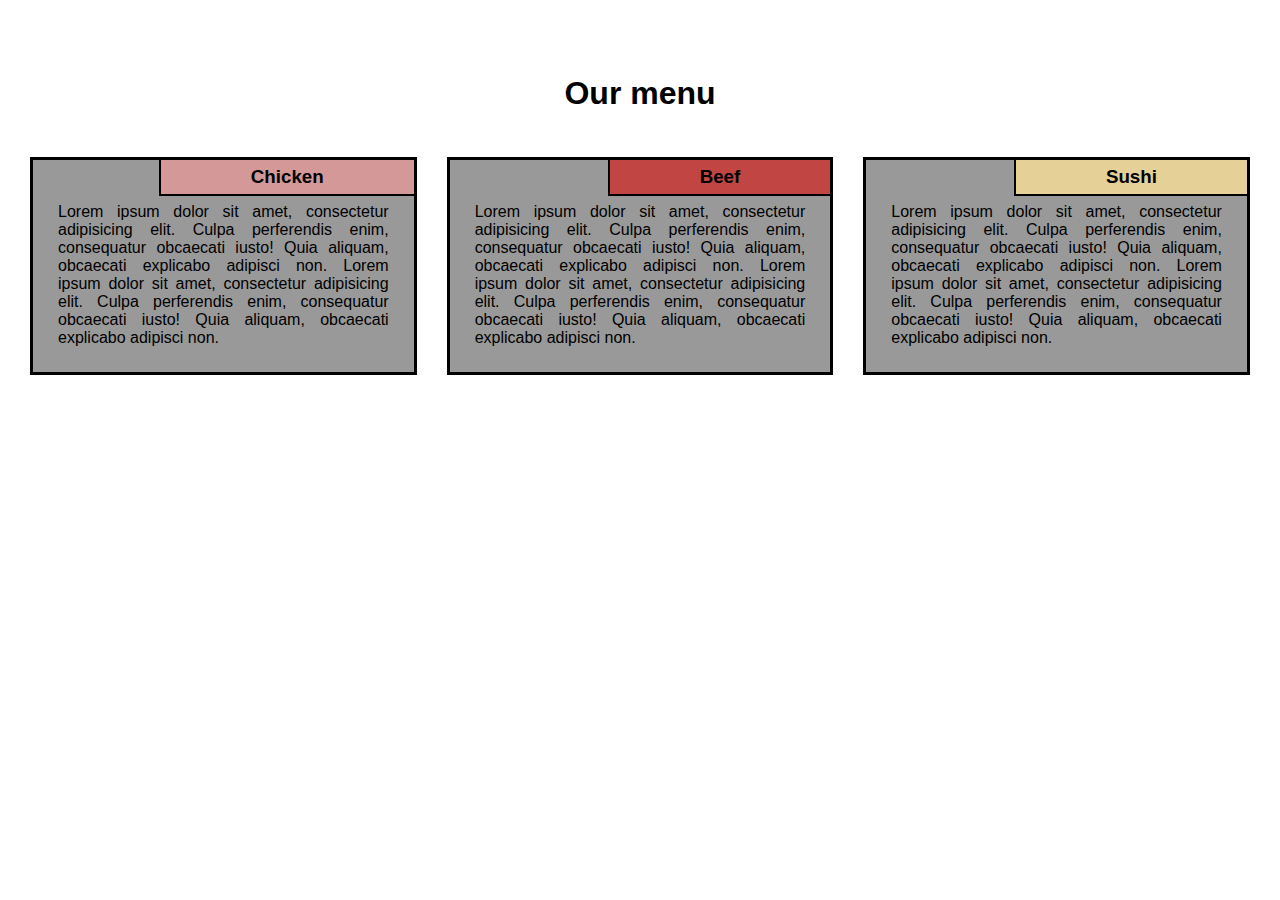
<file: mod2_solution/index.html>
<!DOCTYPE html>
<html lang="en">
<head>
    <meta charset="UTF-8">
    <meta http-equiv="X-UA-Compatible" content="IE=edge">
    <meta name="viewport" content="width=device-width, initial-scale=1.0">
    <link rel="stylesheet" href="css/style.css">
    <title>Document</title>
</head>
<body>
    <div class="container">
        <div class="row">
    
        <h1 class="menu-title">Our menu</h1>
          <div class="col-lg-4">
            <div class="item">
              <div class="item-title" id="title-one">
                <h3>Chicken</h3>
              </div>
              <p>
                Lorem ipsum dolor sit amet, consectetur adipisicing elit. Culpa perferendis enim, consequatur obcaecati iusto! Quia aliquam, obcaecati explicabo adipisci non. Lorem ipsum dolor sit amet, consectetur adipisicing elit. Culpa perferendis enim, consequatur obcaecati iusto! Quia aliquam, obcaecati explicabo adipisci non.
              </p>
            </div>
          </div>
          <div class="col-lg-4">
            <div class="item">
             <div class="item-title" id="title-two">
              <h3>Beef</h3>
            </div>
            <p>
              Lorem ipsum dolor sit amet, consectetur adipisicing elit. Culpa perferendis enim, consequatur obcaecati iusto! Quia aliquam, obcaecati explicabo adipisci non. Lorem ipsum dolor sit amet, consectetur adipisicing elit. Culpa perferendis enim, consequatur obcaecati iusto! Quia aliquam, obcaecati explicabo adipisci non.
            </p>
          </div>
        </div>
        <div class="col-lg-4 col-lg-tablet">
          <div class="item">
           <div class="item-title" id="title-three">
            <h3>Sushi</h3>
          </div>
          <p>
            Lorem ipsum dolor sit amet, consectetur adipisicing elit. Culpa perferendis enim, consequatur obcaecati iusto! Quia aliquam, obcaecati explicabo adipisci non. Lorem ipsum dolor sit amet, consectetur adipisicing elit. Culpa perferendis enim, consequatur obcaecati iusto! Quia aliquam, obcaecati explicabo adipisci non.
          </p>
        </div>
      </div>
    
    </div>
    </div>
</body>
</html>
</file>
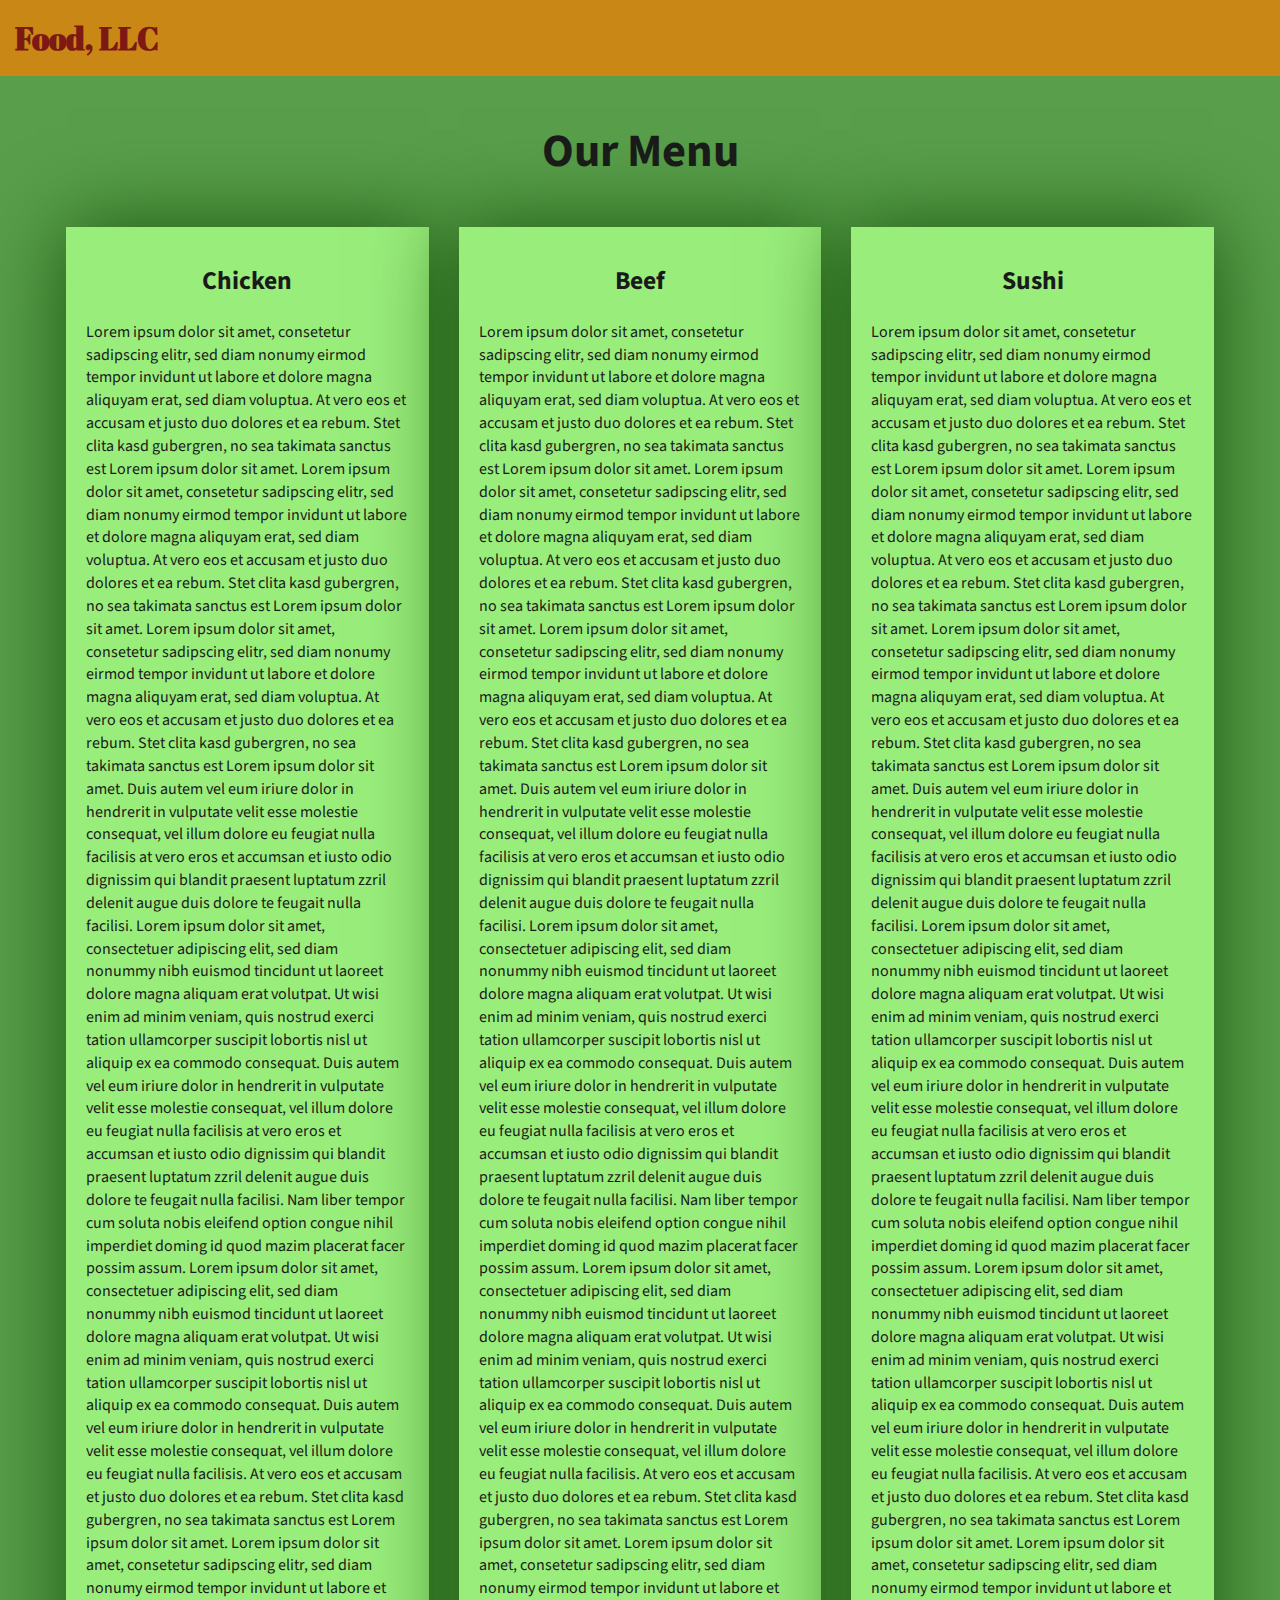
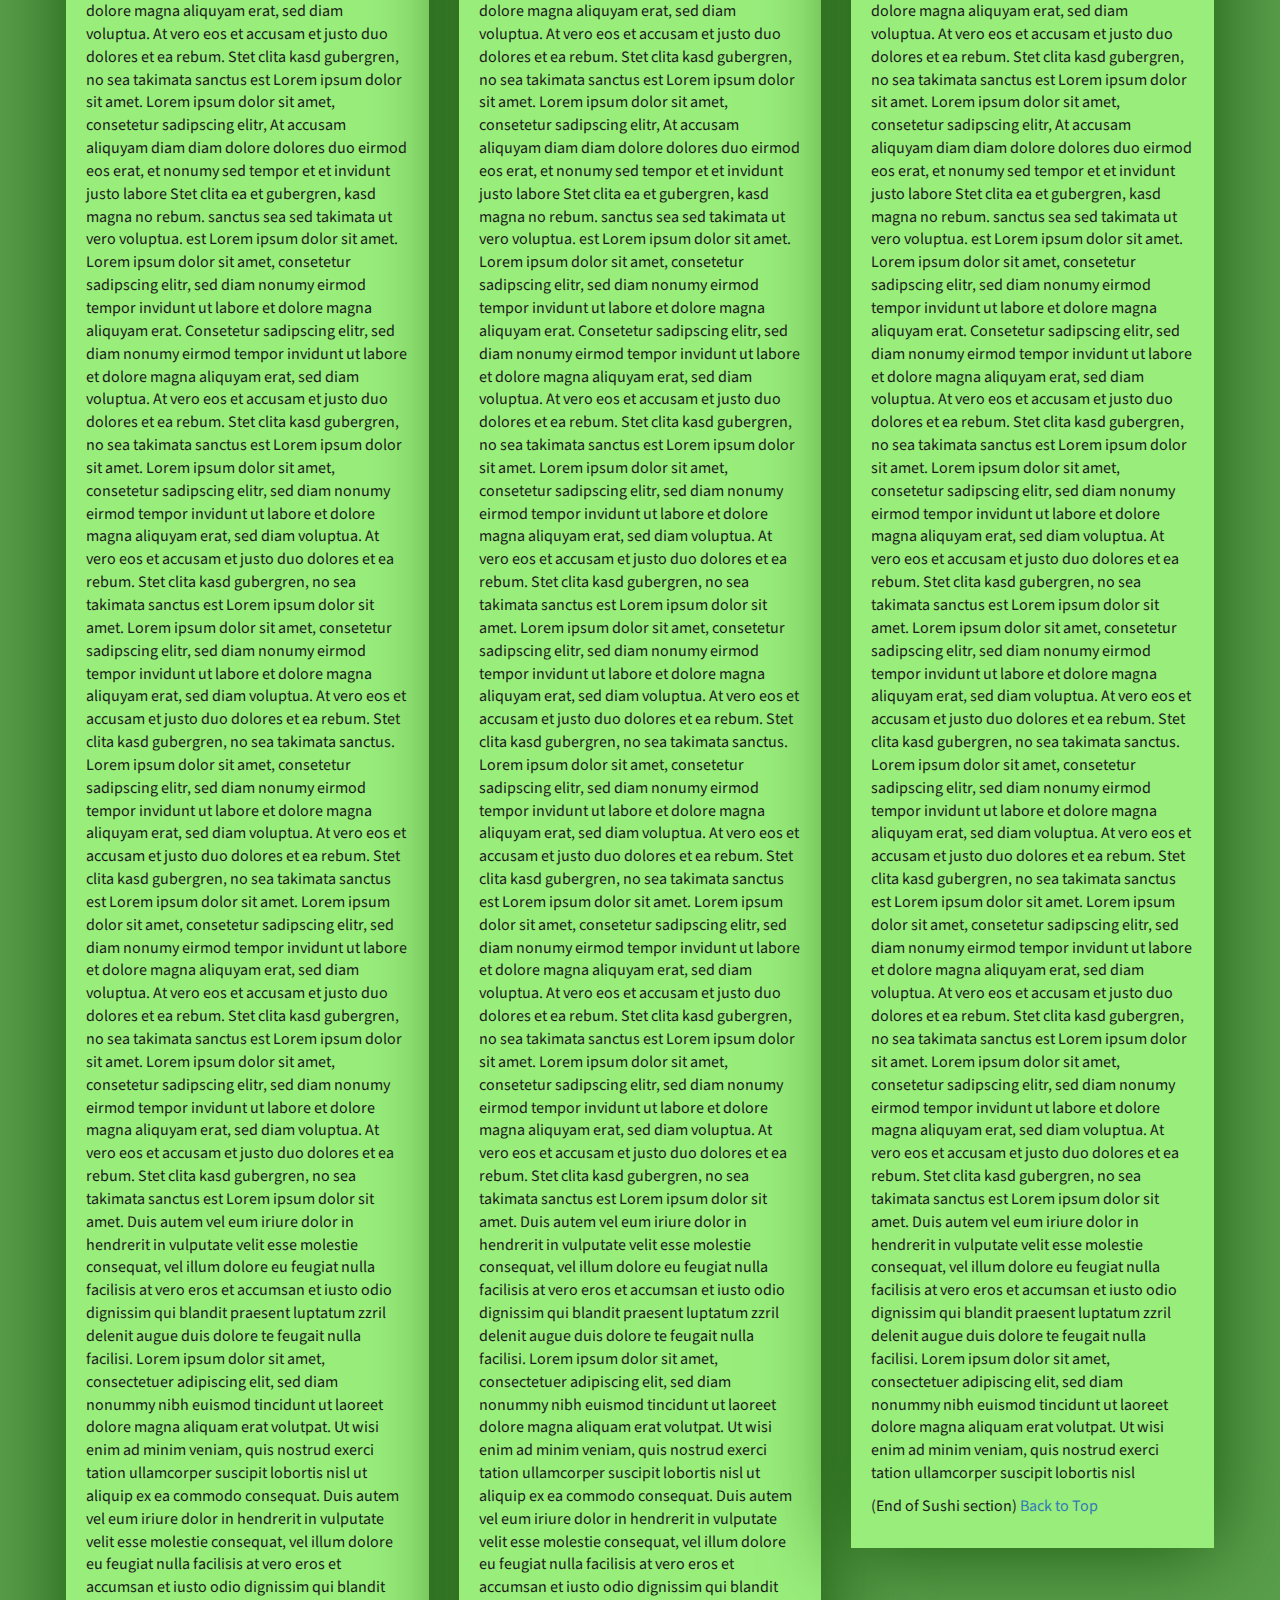
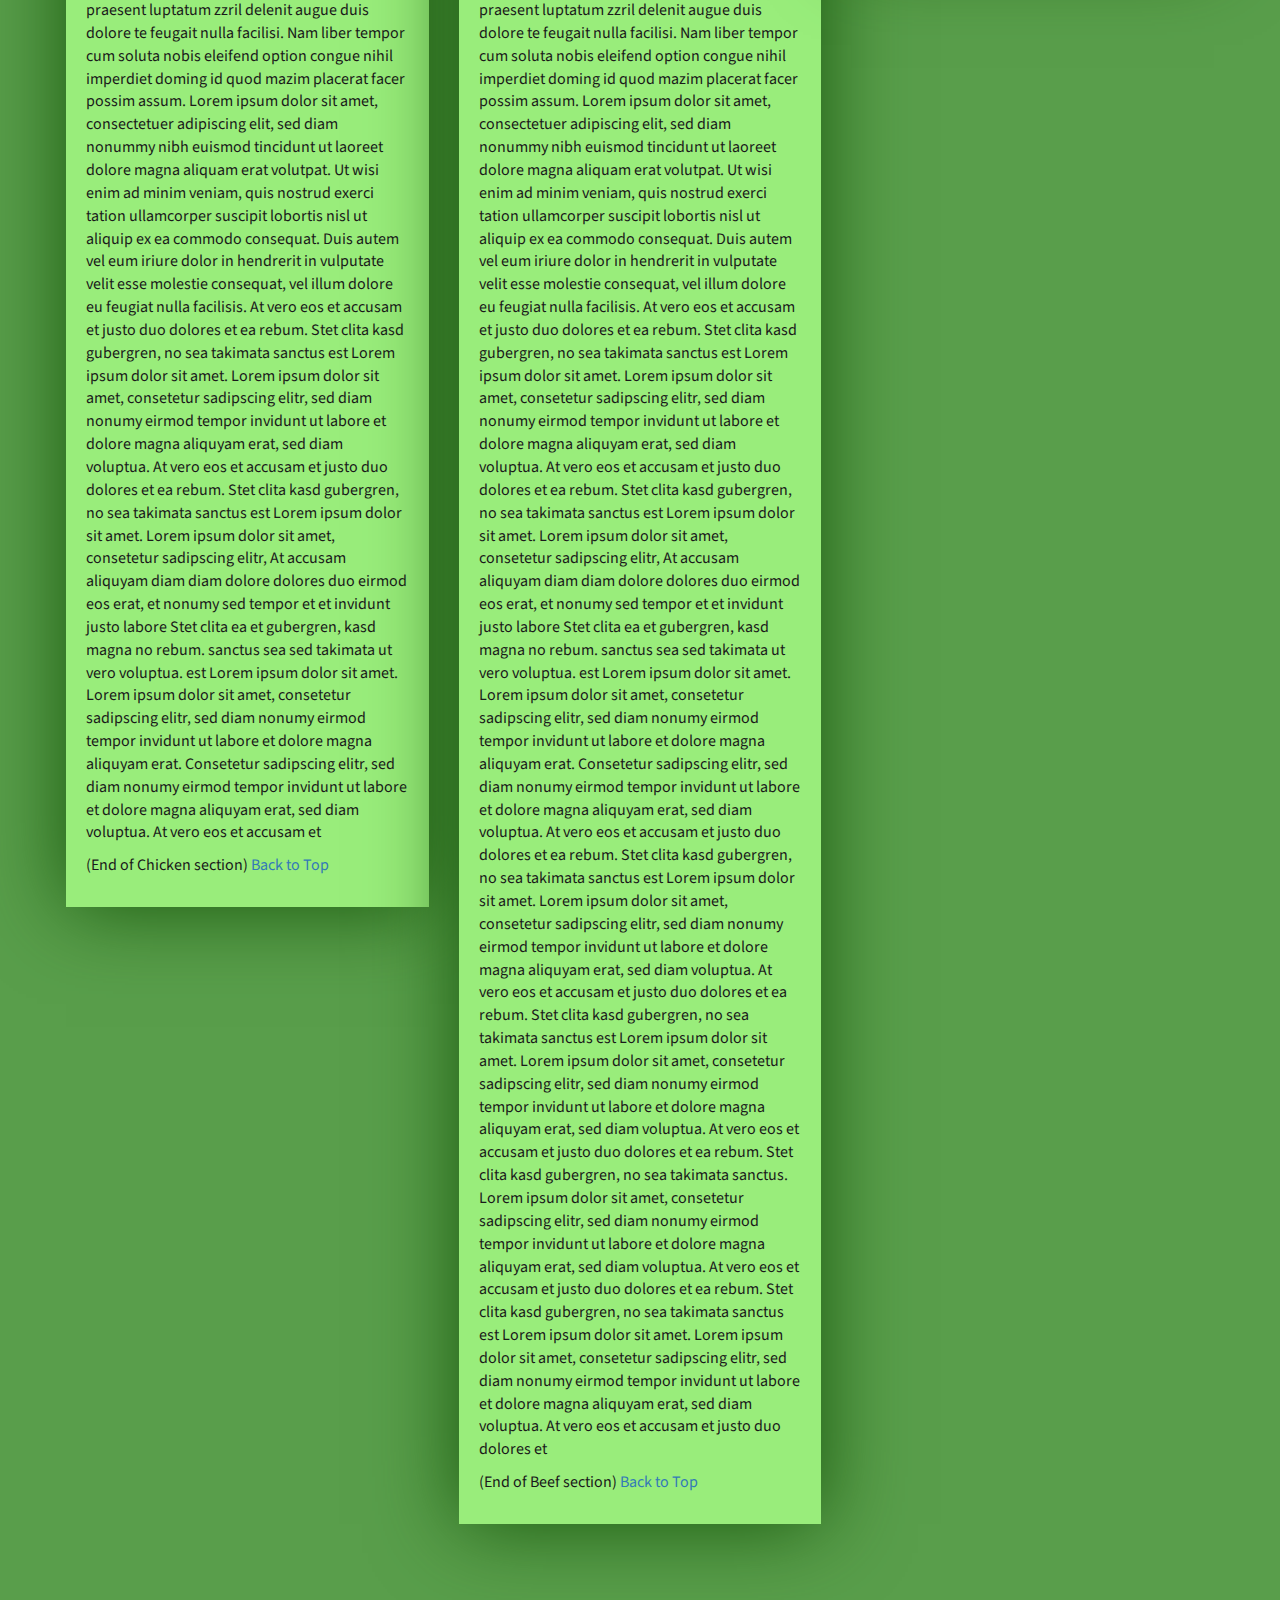
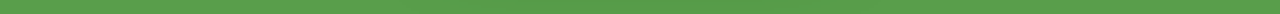
<file: mod3_solution/index.html>
<!DOCTYPE html>
<html lang="zxx">

<head>
    <meta charset="utf-8">
    <meta http-equiv="X-UA-Compatible" content="IE=edge">
    <meta name="viewport" content="width=device-width, initial-scale=1">
    <title>Assignment Solution for Module 3</title>
    <link rel="stylesheet" href="css/bootstrap.min.css">
    <link rel="stylesheet" href="css/styles.css">
    <link href="https://fonts.googleapis.com/css?family=Source+Sans+Pro" rel="stylesheet">
    <link href="https://fonts.googleapis.com/css?family=Abril+Fatface" rel="stylesheet">

    <!-- HTML5 shim and Respond.js for IE8 support of HTML5 elements and media queries -->
    <!-- WARNING: Respond.js doesn't work if you view the page via file:// -->
    <!--[if lt IE 9]>
      <script src="https://oss.maxcdn.com/html5shiv/3.7.2/html5shiv.min.js"></script>
      <script src="https://oss.maxcdn.com/respond/1.4.2/respond.min.js"></script>
    <![endif]-->
</head>

<body>
    <header>
        <nav id="header-nav" class="navbar navbar-default">
            <div class="container-fluid">
                <div class="navbar-header">
                    <div class="navbar-brand">
                        <a href="index.html"><h1>Food, LLC</h1></a>
                    </div>

                    <button type="button" class="navbar-toggle collapsed visible-xs" data-toggle="collapse" data-target="#collapsable-nav" aria-expanded="false">
                        <span class="sr-only">Toggle navigation</span>
                        <span class="icon-bar"></span>
                        <span class="icon-bar"></span>
                        <span class="icon-bar"></span>
                    </button>
                </div>

                <div id="collapsable-nav" class="collapse navbar-collapse">
                    <ul id="nav-list" class="nav navbar-nav navbar-right visible-xs text-center">
                        <li>
                            <a href="#chicken-tile"><br class="hidden-xs"> Chicken</a>
                        </li>
                        <li>
                            <a href="#beef-tile"><br class="hidden-xs"> Beef</a>
                        </li>
                        <li>
                            <a href="#sushi-tile"><br class="hidden-xs"> Sushi</a>
                        </li>
                    </ul>
                </div>
            </div>
        </nav>
    </header>

    <div id="main-content" class="container">
        <h2 id="top-heading" class="text-center">Our Menu</h2>
        <div id="home-tiles" class="row">
            <div class="col-md-4 col-sm-6 col-xs-12">
                <div id="chicken-tile">
                    <section>
                        <h3 class="text-center">Chicken</h3>
                        <p>
                            Lorem ipsum dolor sit amet, consetetur sadipscing elitr, sed diam nonumy eirmod tempor invidunt ut labore et dolore magna aliquyam erat, sed diam voluptua. At vero eos et accusam et justo duo dolores et ea rebum. Stet clita kasd gubergren, no sea takimata
                            sanctus est Lorem ipsum dolor sit amet. Lorem ipsum dolor sit amet, consetetur sadipscing elitr, sed diam nonumy eirmod tempor invidunt ut labore et dolore magna aliquyam erat, sed diam voluptua. At vero eos et accusam et justo
                            duo dolores et ea rebum. Stet clita kasd gubergren, no sea takimata sanctus est Lorem ipsum dolor sit amet. Lorem ipsum dolor sit amet, consetetur sadipscing elitr, sed diam nonumy eirmod tempor invidunt ut labore et dolore
                            magna aliquyam erat, sed diam voluptua. At vero eos et accusam et justo duo dolores et ea rebum. Stet clita kasd gubergren, no sea takimata sanctus est Lorem ipsum dolor sit amet. Duis autem vel eum iriure dolor in hendrerit
                            in vulputate velit esse molestie consequat, vel illum dolore eu feugiat nulla facilisis at vero eros et accumsan et iusto odio dignissim qui blandit praesent luptatum zzril delenit augue duis dolore te feugait nulla facilisi.
                            Lorem ipsum dolor sit amet, consectetuer adipiscing elit, sed diam nonummy nibh euismod tincidunt ut laoreet dolore magna aliquam erat volutpat. Ut wisi enim ad minim veniam, quis nostrud exerci tation ullamcorper suscipit
                            lobortis nisl ut aliquip ex ea commodo consequat. Duis autem vel eum iriure dolor in hendrerit in vulputate velit esse molestie consequat, vel illum dolore eu feugiat nulla facilisis at vero eros et accumsan et iusto odio dignissim
                            qui blandit praesent luptatum zzril delenit augue duis dolore te feugait nulla facilisi. Nam liber tempor cum soluta nobis eleifend option congue nihil imperdiet doming id quod mazim placerat facer possim assum. Lorem ipsum
                            dolor sit amet, consectetuer adipiscing elit, sed diam nonummy nibh euismod tincidunt ut laoreet dolore magna aliquam erat volutpat. Ut wisi enim ad minim veniam, quis nostrud exerci tation ullamcorper suscipit lobortis nisl
                            ut aliquip ex ea commodo consequat. Duis autem vel eum iriure dolor in hendrerit in vulputate velit esse molestie consequat, vel illum dolore eu feugiat nulla facilisis. At vero eos et accusam et justo duo dolores et ea rebum.
                            Stet clita kasd gubergren, no sea takimata sanctus est Lorem ipsum dolor sit amet. Lorem ipsum dolor sit amet, consetetur sadipscing elitr, sed diam nonumy eirmod tempor invidunt ut labore et dolore magna aliquyam erat, sed
                            diam voluptua. At vero eos et accusam et justo duo dolores et ea rebum. Stet clita kasd gubergren, no sea takimata sanctus est Lorem ipsum dolor sit amet. Lorem ipsum dolor sit amet, consetetur sadipscing elitr, At accusam
                            aliquyam diam diam dolore dolores duo eirmod eos erat, et nonumy sed tempor et et invidunt justo labore Stet clita ea et gubergren, kasd magna no rebum. sanctus sea sed takimata ut vero voluptua. est Lorem ipsum dolor sit amet.
                            Lorem ipsum dolor sit amet, consetetur sadipscing elitr, sed diam nonumy eirmod tempor invidunt ut labore et dolore magna aliquyam erat. Consetetur sadipscing elitr, sed diam nonumy eirmod tempor invidunt ut labore et dolore
                            magna aliquyam erat, sed diam voluptua. At vero eos et accusam et justo duo dolores et ea rebum. Stet clita kasd gubergren, no sea takimata sanctus est Lorem ipsum dolor sit amet. Lorem ipsum dolor sit amet, consetetur sadipscing
                            elitr, sed diam nonumy eirmod tempor invidunt ut labore et dolore magna aliquyam erat, sed diam voluptua. At vero eos et accusam et justo duo dolores et ea rebum. Stet clita kasd gubergren, no sea takimata sanctus est Lorem
                            ipsum dolor sit amet. Lorem ipsum dolor sit amet, consetetur sadipscing elitr, sed diam nonumy eirmod tempor invidunt ut labore et dolore magna aliquyam erat, sed diam voluptua. At vero eos et accusam et justo duo dolores et
                            ea rebum. Stet clita kasd gubergren, no sea takimata sanctus. Lorem ipsum dolor sit amet, consetetur sadipscing elitr, sed diam nonumy eirmod tempor invidunt ut labore et dolore magna aliquyam erat, sed diam voluptua. At vero
                            eos et accusam et justo duo dolores et ea rebum. Stet clita kasd gubergren, no sea takimata sanctus est Lorem ipsum dolor sit amet. Lorem ipsum dolor sit amet, consetetur sadipscing elitr, sed diam nonumy eirmod tempor invidunt
                            ut labore et dolore magna aliquyam erat, sed diam voluptua. At vero eos et accusam et justo duo dolores et ea rebum. Stet clita kasd gubergren, no sea takimata sanctus est Lorem ipsum dolor sit amet. Lorem ipsum dolor sit amet,
                            consetetur sadipscing elitr, sed diam nonumy eirmod tempor invidunt ut labore et dolore magna aliquyam erat, sed diam voluptua. At vero eos et accusam et justo duo dolores et ea rebum. Stet clita kasd gubergren, no sea takimata
                            sanctus est Lorem ipsum dolor sit amet. Duis autem vel eum iriure dolor in hendrerit in vulputate velit esse molestie consequat, vel illum dolore eu feugiat nulla facilisis at vero eros et accumsan et iusto odio dignissim qui
                            blandit praesent luptatum zzril delenit augue duis dolore te feugait nulla facilisi. Lorem ipsum dolor sit amet, consectetuer adipiscing elit, sed diam nonummy nibh euismod tincidunt ut laoreet dolore magna aliquam erat volutpat.
                            Ut wisi enim ad minim veniam, quis nostrud exerci tation ullamcorper suscipit lobortis nisl ut aliquip ex ea commodo consequat. Duis autem vel eum iriure dolor in hendrerit in vulputate velit esse molestie consequat, vel illum
                            dolore eu feugiat nulla facilisis at vero eros et accumsan et iusto odio dignissim qui blandit praesent luptatum zzril delenit augue duis dolore te feugait nulla facilisi. Nam liber tempor cum soluta nobis eleifend option congue
                            nihil imperdiet doming id quod mazim placerat facer possim assum. Lorem ipsum dolor sit amet, consectetuer adipiscing elit, sed diam nonummy nibh euismod tincidunt ut laoreet dolore magna aliquam erat volutpat. Ut wisi enim
                            ad minim veniam, quis nostrud exerci tation ullamcorper suscipit lobortis nisl ut aliquip ex ea commodo consequat. Duis autem vel eum iriure dolor in hendrerit in vulputate velit esse molestie consequat, vel illum dolore eu
                            feugiat nulla facilisis. At vero eos et accusam et justo duo dolores et ea rebum. Stet clita kasd gubergren, no sea takimata sanctus est Lorem ipsum dolor sit amet. Lorem ipsum dolor sit amet, consetetur sadipscing elitr, sed
                            diam nonumy eirmod tempor invidunt ut labore et dolore magna aliquyam erat, sed diam voluptua. At vero eos et accusam et justo duo dolores et ea rebum. Stet clita kasd gubergren, no sea takimata sanctus est Lorem ipsum dolor
                            sit amet. Lorem ipsum dolor sit amet, consetetur sadipscing elitr, At accusam aliquyam diam diam dolore dolores duo eirmod eos erat, et nonumy sed tempor et et invidunt justo labore Stet clita ea et gubergren, kasd magna no
                            rebum. sanctus sea sed takimata ut vero voluptua. est Lorem ipsum dolor sit amet. Lorem ipsum dolor sit amet, consetetur sadipscing elitr, sed diam nonumy eirmod tempor invidunt ut labore et dolore magna aliquyam erat. Consetetur
                            sadipscing elitr, sed diam nonumy eirmod tempor invidunt ut labore et dolore magna aliquyam erat, sed diam voluptua. At vero eos et accusam et
                        </p>
                        <p>
                            (End of Chicken section) <a href="#top-heading">Back to Top</a>
                        </p>
                    </section>
                </div>
            </div>
            <div class="col-md-4 col-sm-6 col-xs-12">
                <div id="beef-tile">
                    <section>
                        <h3 class="text-center">Beef</h3>
                        <p>
                            Lorem ipsum dolor sit amet, consetetur sadipscing elitr, sed diam nonumy eirmod tempor invidunt ut labore et dolore magna aliquyam erat, sed diam voluptua. At vero eos et accusam et justo duo dolores et ea rebum. Stet clita kasd gubergren, no sea takimata
                            sanctus est Lorem ipsum dolor sit amet. Lorem ipsum dolor sit amet, consetetur sadipscing elitr, sed diam nonumy eirmod tempor invidunt ut labore et dolore magna aliquyam erat, sed diam voluptua. At vero eos et accusam et justo
                            duo dolores et ea rebum. Stet clita kasd gubergren, no sea takimata sanctus est Lorem ipsum dolor sit amet. Lorem ipsum dolor sit amet, consetetur sadipscing elitr, sed diam nonumy eirmod tempor invidunt ut labore et dolore
                            magna aliquyam erat, sed diam voluptua. At vero eos et accusam et justo duo dolores et ea rebum. Stet clita kasd gubergren, no sea takimata sanctus est Lorem ipsum dolor sit amet. Duis autem vel eum iriure dolor in hendrerit
                            in vulputate velit esse molestie consequat, vel illum dolore eu feugiat nulla facilisis at vero eros et accumsan et iusto odio dignissim qui blandit praesent luptatum zzril delenit augue duis dolore te feugait nulla facilisi.
                            Lorem ipsum dolor sit amet, consectetuer adipiscing elit, sed diam nonummy nibh euismod tincidunt ut laoreet dolore magna aliquam erat volutpat. Ut wisi enim ad minim veniam, quis nostrud exerci tation ullamcorper suscipit
                            lobortis nisl ut aliquip ex ea commodo consequat. Duis autem vel eum iriure dolor in hendrerit in vulputate velit esse molestie consequat, vel illum dolore eu feugiat nulla facilisis at vero eros et accumsan et iusto odio dignissim
                            qui blandit praesent luptatum zzril delenit augue duis dolore te feugait nulla facilisi. Nam liber tempor cum soluta nobis eleifend option congue nihil imperdiet doming id quod mazim placerat facer possim assum. Lorem ipsum
                            dolor sit amet, consectetuer adipiscing elit, sed diam nonummy nibh euismod tincidunt ut laoreet dolore magna aliquam erat volutpat. Ut wisi enim ad minim veniam, quis nostrud exerci tation ullamcorper suscipit lobortis nisl
                            ut aliquip ex ea commodo consequat. Duis autem vel eum iriure dolor in hendrerit in vulputate velit esse molestie consequat, vel illum dolore eu feugiat nulla facilisis. At vero eos et accusam et justo duo dolores et ea rebum.
                            Stet clita kasd gubergren, no sea takimata sanctus est Lorem ipsum dolor sit amet. Lorem ipsum dolor sit amet, consetetur sadipscing elitr, sed diam nonumy eirmod tempor invidunt ut labore et dolore magna aliquyam erat, sed
                            diam voluptua. At vero eos et accusam et justo duo dolores et ea rebum. Stet clita kasd gubergren, no sea takimata sanctus est Lorem ipsum dolor sit amet. Lorem ipsum dolor sit amet, consetetur sadipscing elitr, At accusam
                            aliquyam diam diam dolore dolores duo eirmod eos erat, et nonumy sed tempor et et invidunt justo labore Stet clita ea et gubergren, kasd magna no rebum. sanctus sea sed takimata ut vero voluptua. est Lorem ipsum dolor sit amet.
                            Lorem ipsum dolor sit amet, consetetur sadipscing elitr, sed diam nonumy eirmod tempor invidunt ut labore et dolore magna aliquyam erat. Consetetur sadipscing elitr, sed diam nonumy eirmod tempor invidunt ut labore et dolore
                            magna aliquyam erat, sed diam voluptua. At vero eos et accusam et justo duo dolores et ea rebum. Stet clita kasd gubergren, no sea takimata sanctus est Lorem ipsum dolor sit amet. Lorem ipsum dolor sit amet, consetetur sadipscing
                            elitr, sed diam nonumy eirmod tempor invidunt ut labore et dolore magna aliquyam erat, sed diam voluptua. At vero eos et accusam et justo duo dolores et ea rebum. Stet clita kasd gubergren, no sea takimata sanctus est Lorem
                            ipsum dolor sit amet. Lorem ipsum dolor sit amet, consetetur sadipscing elitr, sed diam nonumy eirmod tempor invidunt ut labore et dolore magna aliquyam erat, sed diam voluptua. At vero eos et accusam et justo duo dolores et
                            ea rebum. Stet clita kasd gubergren, no sea takimata sanctus. Lorem ipsum dolor sit amet, consetetur sadipscing elitr, sed diam nonumy eirmod tempor invidunt ut labore et dolore magna aliquyam erat, sed diam voluptua. At vero
                            eos et accusam et justo duo dolores et ea rebum. Stet clita kasd gubergren, no sea takimata sanctus est Lorem ipsum dolor sit amet. Lorem ipsum dolor sit amet, consetetur sadipscing elitr, sed diam nonumy eirmod tempor invidunt
                            ut labore et dolore magna aliquyam erat, sed diam voluptua. At vero eos et accusam et justo duo dolores et ea rebum. Stet clita kasd gubergren, no sea takimata sanctus est Lorem ipsum dolor sit amet. Lorem ipsum dolor sit amet,
                            consetetur sadipscing elitr, sed diam nonumy eirmod tempor invidunt ut labore et dolore magna aliquyam erat, sed diam voluptua. At vero eos et accusam et justo duo dolores et ea rebum. Stet clita kasd gubergren, no sea takimata
                            sanctus est Lorem ipsum dolor sit amet. Duis autem vel eum iriure dolor in hendrerit in vulputate velit esse molestie consequat, vel illum dolore eu feugiat nulla facilisis at vero eros et accumsan et iusto odio dignissim qui
                            blandit praesent luptatum zzril delenit augue duis dolore te feugait nulla facilisi. Lorem ipsum dolor sit amet, consectetuer adipiscing elit, sed diam nonummy nibh euismod tincidunt ut laoreet dolore magna aliquam erat volutpat.
                            Ut wisi enim ad minim veniam, quis nostrud exerci tation ullamcorper suscipit lobortis nisl ut aliquip ex ea commodo consequat. Duis autem vel eum iriure dolor in hendrerit in vulputate velit esse molestie consequat, vel illum
                            dolore eu feugiat nulla facilisis at vero eros et accumsan et iusto odio dignissim qui blandit praesent luptatum zzril delenit augue duis dolore te feugait nulla facilisi. Nam liber tempor cum soluta nobis eleifend option congue
                            nihil imperdiet doming id quod mazim placerat facer possim assum. Lorem ipsum dolor sit amet, consectetuer adipiscing elit, sed diam nonummy nibh euismod tincidunt ut laoreet dolore magna aliquam erat volutpat. Ut wisi enim
                            ad minim veniam, quis nostrud exerci tation ullamcorper suscipit lobortis nisl ut aliquip ex ea commodo consequat. Duis autem vel eum iriure dolor in hendrerit in vulputate velit esse molestie consequat, vel illum dolore eu
                            feugiat nulla facilisis. At vero eos et accusam et justo duo dolores et ea rebum. Stet clita kasd gubergren, no sea takimata sanctus est Lorem ipsum dolor sit amet. Lorem ipsum dolor sit amet, consetetur sadipscing elitr, sed
                            diam nonumy eirmod tempor invidunt ut labore et dolore magna aliquyam erat, sed diam voluptua. At vero eos et accusam et justo duo dolores et ea rebum. Stet clita kasd gubergren, no sea takimata sanctus est Lorem ipsum dolor
                            sit amet. Lorem ipsum dolor sit amet, consetetur sadipscing elitr, At accusam aliquyam diam diam dolore dolores duo eirmod eos erat, et nonumy sed tempor et et invidunt justo labore Stet clita ea et gubergren, kasd magna no
                            rebum. sanctus sea sed takimata ut vero voluptua. est Lorem ipsum dolor sit amet. Lorem ipsum dolor sit amet, consetetur sadipscing elitr, sed diam nonumy eirmod tempor invidunt ut labore et dolore magna aliquyam erat. Consetetur
                            sadipscing elitr, sed diam nonumy eirmod tempor invidunt ut labore et dolore magna aliquyam erat, sed diam voluptua. At vero eos et accusam et justo duo dolores et ea rebum. Stet clita kasd gubergren, no sea takimata sanctus
                            est Lorem ipsum dolor sit amet. Lorem ipsum dolor sit amet, consetetur sadipscing elitr, sed diam nonumy eirmod tempor invidunt ut labore et dolore magna aliquyam erat, sed diam voluptua. At vero eos et accusam et justo duo
                            dolores et ea rebum. Stet clita kasd gubergren, no sea takimata sanctus est Lorem ipsum dolor sit amet. Lorem ipsum dolor sit amet, consetetur sadipscing elitr, sed diam nonumy eirmod tempor invidunt ut labore et dolore magna
                            aliquyam erat, sed diam voluptua. At vero eos et accusam et justo duo dolores et ea rebum. Stet clita kasd gubergren, no sea takimata sanctus. Lorem ipsum dolor sit amet, consetetur sadipscing elitr, sed diam nonumy eirmod
                            tempor invidunt ut labore et dolore magna aliquyam erat, sed diam voluptua. At vero eos et accusam et justo duo dolores et ea rebum. Stet clita kasd gubergren, no sea takimata sanctus est Lorem ipsum dolor sit amet. Lorem ipsum
                            dolor sit amet, consetetur sadipscing elitr, sed diam nonumy eirmod tempor invidunt ut labore et dolore magna aliquyam erat, sed diam voluptua. At vero eos et accusam et justo duo dolores et
                        </p>
                        <p>
                            (End of Beef section) <a href="#top-heading">Back to Top</a>
                        </p>
                    </section>
                </div>
            </div>
            <!-- <div class="clearfix visible-md-block"></div> -->
            <div class="col-md-4 col-sm-12 col-xs-12">
                <div id="sushi-tile">
                    <section>
                        <h3 class="text-center">Sushi</h3>
                        <p>
                            Lorem ipsum dolor sit amet, consetetur sadipscing elitr, sed diam nonumy eirmod tempor invidunt ut labore et dolore magna aliquyam erat, sed diam voluptua. At vero eos et accusam et justo duo dolores et ea rebum. Stet clita kasd gubergren, no sea takimata
                            sanctus est Lorem ipsum dolor sit amet. Lorem ipsum dolor sit amet, consetetur sadipscing elitr, sed diam nonumy eirmod tempor invidunt ut labore et dolore magna aliquyam erat, sed diam voluptua. At vero eos et accusam et justo
                            duo dolores et ea rebum. Stet clita kasd gubergren, no sea takimata sanctus est Lorem ipsum dolor sit amet. Lorem ipsum dolor sit amet, consetetur sadipscing elitr, sed diam nonumy eirmod tempor invidunt ut labore et dolore
                            magna aliquyam erat, sed diam voluptua. At vero eos et accusam et justo duo dolores et ea rebum. Stet clita kasd gubergren, no sea takimata sanctus est Lorem ipsum dolor sit amet. Duis autem vel eum iriure dolor in hendrerit
                            in vulputate velit esse molestie consequat, vel illum dolore eu feugiat nulla facilisis at vero eros et accumsan et iusto odio dignissim qui blandit praesent luptatum zzril delenit augue duis dolore te feugait nulla facilisi.
                            Lorem ipsum dolor sit amet, consectetuer adipiscing elit, sed diam nonummy nibh euismod tincidunt ut laoreet dolore magna aliquam erat volutpat. Ut wisi enim ad minim veniam, quis nostrud exerci tation ullamcorper suscipit
                            lobortis nisl ut aliquip ex ea commodo consequat. Duis autem vel eum iriure dolor in hendrerit in vulputate velit esse molestie consequat, vel illum dolore eu feugiat nulla facilisis at vero eros et accumsan et iusto odio dignissim
                            qui blandit praesent luptatum zzril delenit augue duis dolore te feugait nulla facilisi. Nam liber tempor cum soluta nobis eleifend option congue nihil imperdiet doming id quod mazim placerat facer possim assum. Lorem ipsum
                            dolor sit amet, consectetuer adipiscing elit, sed diam nonummy nibh euismod tincidunt ut laoreet dolore magna aliquam erat volutpat. Ut wisi enim ad minim veniam, quis nostrud exerci tation ullamcorper suscipit lobortis nisl
                            ut aliquip ex ea commodo consequat. Duis autem vel eum iriure dolor in hendrerit in vulputate velit esse molestie consequat, vel illum dolore eu feugiat nulla facilisis. At vero eos et accusam et justo duo dolores et ea rebum.
                            Stet clita kasd gubergren, no sea takimata sanctus est Lorem ipsum dolor sit amet. Lorem ipsum dolor sit amet, consetetur sadipscing elitr, sed diam nonumy eirmod tempor invidunt ut labore et dolore magna aliquyam erat, sed
                            diam voluptua. At vero eos et accusam et justo duo dolores et ea rebum. Stet clita kasd gubergren, no sea takimata sanctus est Lorem ipsum dolor sit amet. Lorem ipsum dolor sit amet, consetetur sadipscing elitr, At accusam
                            aliquyam diam diam dolore dolores duo eirmod eos erat, et nonumy sed tempor et et invidunt justo labore Stet clita ea et gubergren, kasd magna no rebum. sanctus sea sed takimata ut vero voluptua. est Lorem ipsum dolor sit amet.
                            Lorem ipsum dolor sit amet, consetetur sadipscing elitr, sed diam nonumy eirmod tempor invidunt ut labore et dolore magna aliquyam erat. Consetetur sadipscing elitr, sed diam nonumy eirmod tempor invidunt ut labore et dolore
                            magna aliquyam erat, sed diam voluptua. At vero eos et accusam et justo duo dolores et ea rebum. Stet clita kasd gubergren, no sea takimata sanctus est Lorem ipsum dolor sit amet. Lorem ipsum dolor sit amet, consetetur sadipscing
                            elitr, sed diam nonumy eirmod tempor invidunt ut labore et dolore magna aliquyam erat, sed diam voluptua. At vero eos et accusam et justo duo dolores et ea rebum. Stet clita kasd gubergren, no sea takimata sanctus est Lorem
                            ipsum dolor sit amet. Lorem ipsum dolor sit amet, consetetur sadipscing elitr, sed diam nonumy eirmod tempor invidunt ut labore et dolore magna aliquyam erat, sed diam voluptua. At vero eos et accusam et justo duo dolores et
                            ea rebum. Stet clita kasd gubergren, no sea takimata sanctus. Lorem ipsum dolor sit amet, consetetur sadipscing elitr, sed diam nonumy eirmod tempor invidunt ut labore et dolore magna aliquyam erat, sed diam voluptua. At vero
                            eos et accusam et justo duo dolores et ea rebum. Stet clita kasd gubergren, no sea takimata sanctus est Lorem ipsum dolor sit amet. Lorem ipsum dolor sit amet, consetetur sadipscing elitr, sed diam nonumy eirmod tempor invidunt
                            ut labore et dolore magna aliquyam erat, sed diam voluptua. At vero eos et accusam et justo duo dolores et ea rebum. Stet clita kasd gubergren, no sea takimata sanctus est Lorem ipsum dolor sit amet. Lorem ipsum dolor sit amet,
                            consetetur sadipscing elitr, sed diam nonumy eirmod tempor invidunt ut labore et dolore magna aliquyam erat, sed diam voluptua. At vero eos et accusam et justo duo dolores et ea rebum. Stet clita kasd gubergren, no sea takimata
                            sanctus est Lorem ipsum dolor sit amet. Duis autem vel eum iriure dolor in hendrerit in vulputate velit esse molestie consequat, vel illum dolore eu feugiat nulla facilisis at vero eros et accumsan et iusto odio dignissim qui
                            blandit praesent luptatum zzril delenit augue duis dolore te feugait nulla facilisi. Lorem ipsum dolor sit amet, consectetuer adipiscing elit, sed diam nonummy nibh euismod tincidunt ut laoreet dolore magna aliquam erat volutpat.
                            Ut wisi enim ad minim veniam, quis nostrud exerci tation ullamcorper suscipit lobortis nisl
                        </p>
                        <p>
                            (End of Sushi section) <a href="#top-heading">Back to Top</a>
                        </p>
                    </section>
                </div>
            </div>
            <!-- <div class="clearfix visible-lg-block"></div> -->
        </div>
    </div>
    <div class="clearfix visible-lg-block"></div>


    <!-- jQuery (Bootstrap JS plugins depend on it) -->
    <script src="js/jquery-3.1.1.min.js"></script>
    <script src="js/bootstrap.min.js"></script>
    <!-- <script src="js/script.js"></script> -->

</body>

</html>
</file>
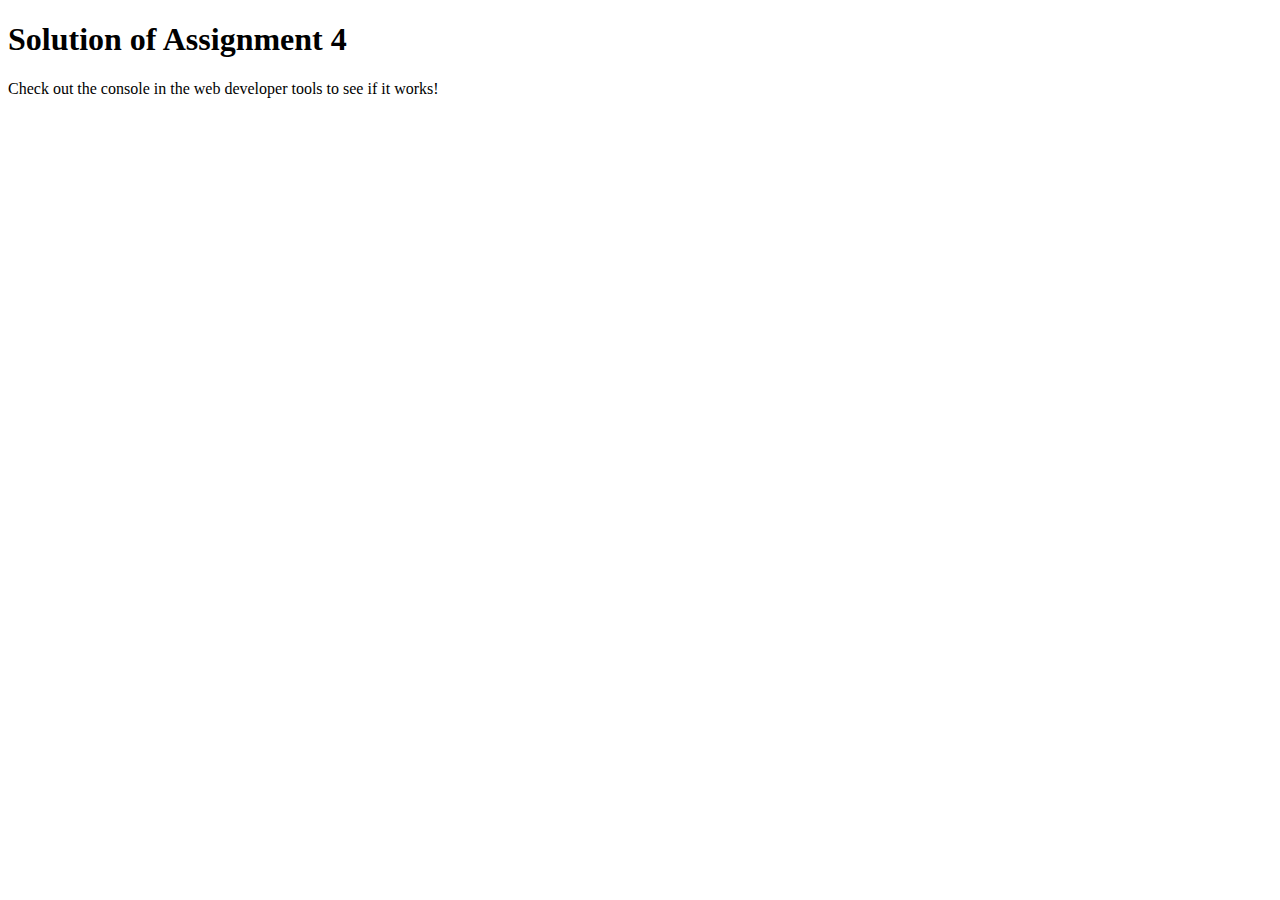
<file: mod4_solution/index.html>
<!DOCTYPE html>
<html>

<head>
    <meta charset="utf-8">
    <title>Assignment Solution for Module 4</title>
    <script src="SpeakHello.js"></script>
    <script src="SpeakGoodBye.js"></script>
    <script src="script.js"></script>
</head>

<body>
    <h1>Solution of Assignment 4</h1>
    <p>Check out the console in the web developer tools to see if it works!</p>
</body>

</html>
</file>
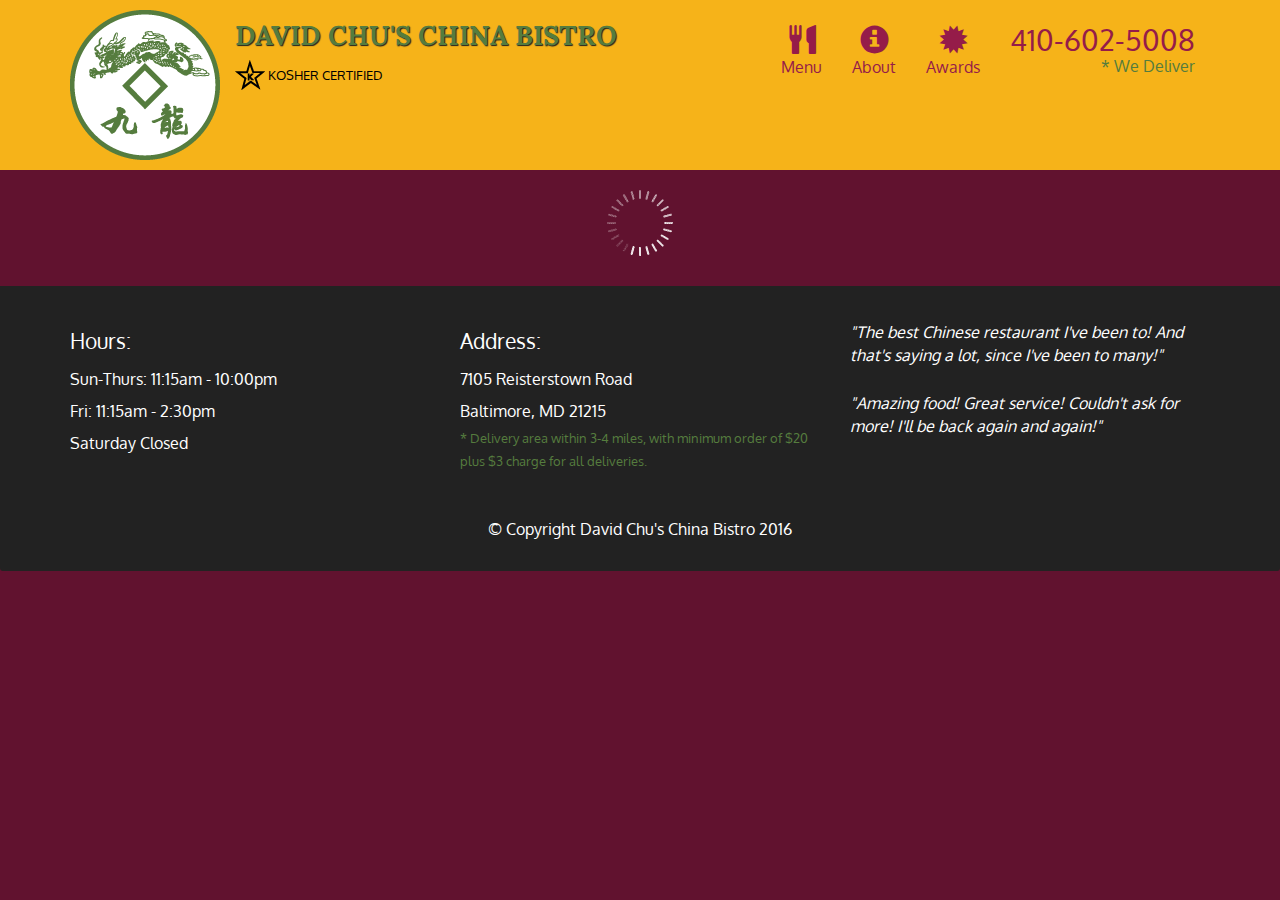
<file: mod5_solution/index.html>
<!doctype html>
<html lang="en">
  <head>
    <meta charset="utf-8">
    <meta http-equiv="X-UA-Compatible" content="IE=edge">
    <meta name="viewport" content="width=device-width, initial-scale=1">
    <title>David Chu's China Bistro</title>
    <link rel="stylesheet" href="css/bootstrap.min.css">
    <link rel="stylesheet" href="css/styles.css">
    <link href='https://fonts.googleapis.com/css?family=Oxygen:400,300,700' rel='stylesheet' type='text/css'>
    <link href='https://fonts.googleapis.com/css?family=Lora' rel='stylesheet' type='text/css'>
  </head>
<body>
  <header>
    <nav id="header-nav" class="navbar navbar-default">
      <div class="container">
        <div class="navbar-header">
          <a href="index.html" class="pull-left visible-md visible-lg">
            <div id="logo-img" alt="Logo image"></div>
          </a>

          <div class="navbar-brand">
            <a href="index.html"><h1>David Chu's China Bistro</h1></a>
            <p>
              <img src="images/star-k-logo.png" alt="Kosher certification">
              <span>Kosher Certified</span>
            </p>
          </div>

          <button id="navbarToggle" type="button" class="navbar-toggle collapsed" data-toggle="collapse" data-target="#collapsable-nav" aria-expanded="false">
            <span class="sr-only">Toggle navigation</span>
            <span class="icon-bar"></span>
            <span class="icon-bar"></span>
            <span class="icon-bar"></span>
          </button>
        </div>
        
        <div id="collapsable-nav" class="collapse navbar-collapse">
           <ul id="nav-list" class="nav navbar-nav navbar-right">
            <li id="navHomeButton" class="visible-xs active">
              <a href="index.html">
                <span class="glyphicon glyphicon-home"></span> Home</a>
            </li>
            <li id="navMenuButton">
              <a href="#" onclick="$dc.loadMenuCategories();">
                <span class="glyphicon glyphicon-cutlery"></span><br class="hidden-xs"> Menu</a>
            </li>
            <li>
              <a href="#">
                <span class="glyphicon glyphicon-info-sign"></span><br class="hidden-xs"> About</a>
            </li>
            <li>
              <a href="#">
                <span class="glyphicon glyphicon-certificate"></span><br class="hidden-xs"> Awards</a>
            </li>
            <li id="phone" class="hidden-xs">
              <a href="tel:410-602-5008">
                <span>410-602-5008</span></a><div>* We Deliver</div>
            </li>
          </ul><!-- #nav-list -->
        </div><!-- .collapse .navbar-collapse -->
      </div><!-- .container -->
    </nav><!-- #header-nav -->
  </header>

  <div id="call-btn" class="visible-xs">
    <a class="btn" href="tel:410-602-5008">
    <span class="glyphicon glyphicon-earphone"></span>
    410-602-5008
    </a>
  </div>
  <div id="xs-deliver" class="text-center visible-xs">* We Deliver</div>

  <div id="main-content" class="container"></div>

  <footer class="panel-footer">
    <div class="container">
      <div class="row">
        <section id="hours" class="col-sm-4">
          <span>Hours:</span><br>
          Sun-Thurs: 11:15am - 10:00pm<br>
          Fri: 11:15am - 2:30pm<br>
          Saturday Closed
          <hr class="visible-xs">
        </section>
        <section id="address" class="col-sm-4">
          <span>Address:</span><br>
          7105 Reisterstown Road<br>
          Baltimore, MD 21215
          <p>* Delivery area within 3-4 miles, with minimum order of $20 plus $3 charge for all deliveries.</p>
          <hr class="visible-xs">
        </section>
        <section id="testimonials" class="col-sm-4">
          <p>"The best Chinese restaurant I've been to! And that's saying a lot, since I've been to many!"</p>
          <p>"Amazing food! Great service! Couldn't ask for more! I'll be back again and again!"</p>
        </section>
      </div>
      <div class="text-center">&copy; Copyright David Chu's China Bistro 2016</div>
    </div>
  </footer>

  <!-- jQuery (Bootstrap JS plugins depend on it) -->
  <script src="js/jquery-2.1.4.min.js"></script>
  <script src="js/bootstrap.min.js"></script>
  <script src="js/ajax-utils.js"></script>
  <script src="js/script.js"></script>
</body>
</html>
</file>
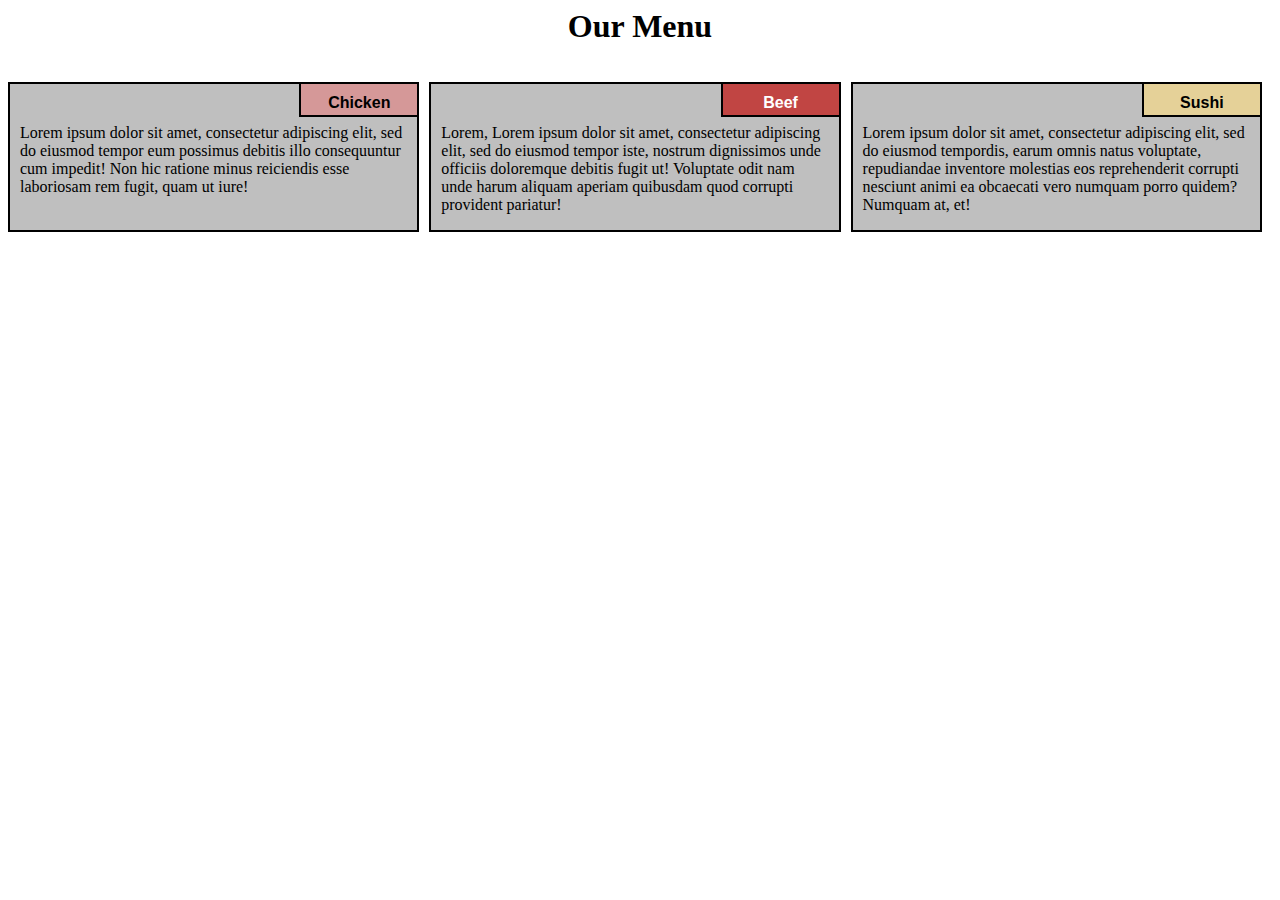
<file: Style/index.html>
<html lang="en">
<head>
	<meta charset="UTF-8">
	<meta name="viewport" content="width=device-width, initial-scale=1.0">
	 <link rel="stylesheet" href="css/style.css">
	<title>Responsive Layout</title>



</head>
<body>
	<div class="row">
	<h1>Our Menu</h1>
  <div class="col-lg-4 col-md-6 col-sm-12" id="container">
    <p>Lorem ipsum dolor sit amet, consectetur adipiscing elit, sed do eiusmod tempor eum possimus debitis illo consequuntur cum impedit! Non hic ratione minus reiciendis esse laboriosam rem fugit, quam ut iure!</p>
  	<p id="p1">Chicken</p>

  	</div>

  

  <div class="col-lg-4 col-md-6 col-sm-12" id="container"><p>Lorem, Lorem ipsum dolor sit amet, consectetur adipiscing elit, sed do eiusmod tempor iste, nostrum dignissimos unde officiis doloremque debitis fugit ut! Voluptate odit nam unde harum aliquam aperiam quibusdam quod corrupti provident pariatur!</p>

  	<p id="p2">Beef</p>

  </div>

  <div class="col-lg-4 col-md-12 col-sm-12" id="container"><p>Lorem ipsum dolor sit amet, consectetur adipiscing elit, sed do eiusmod tempordis, earum omnis natus voluptate, repudiandae inventore molestias eos reprehenderit corrupti nesciunt animi ea obcaecati vero numquam porro quidem? Numquam at, et!</p>

  	<p  id="p3">Sushi</p>

  </div>

	</div>	

</body>
</html>
</file>
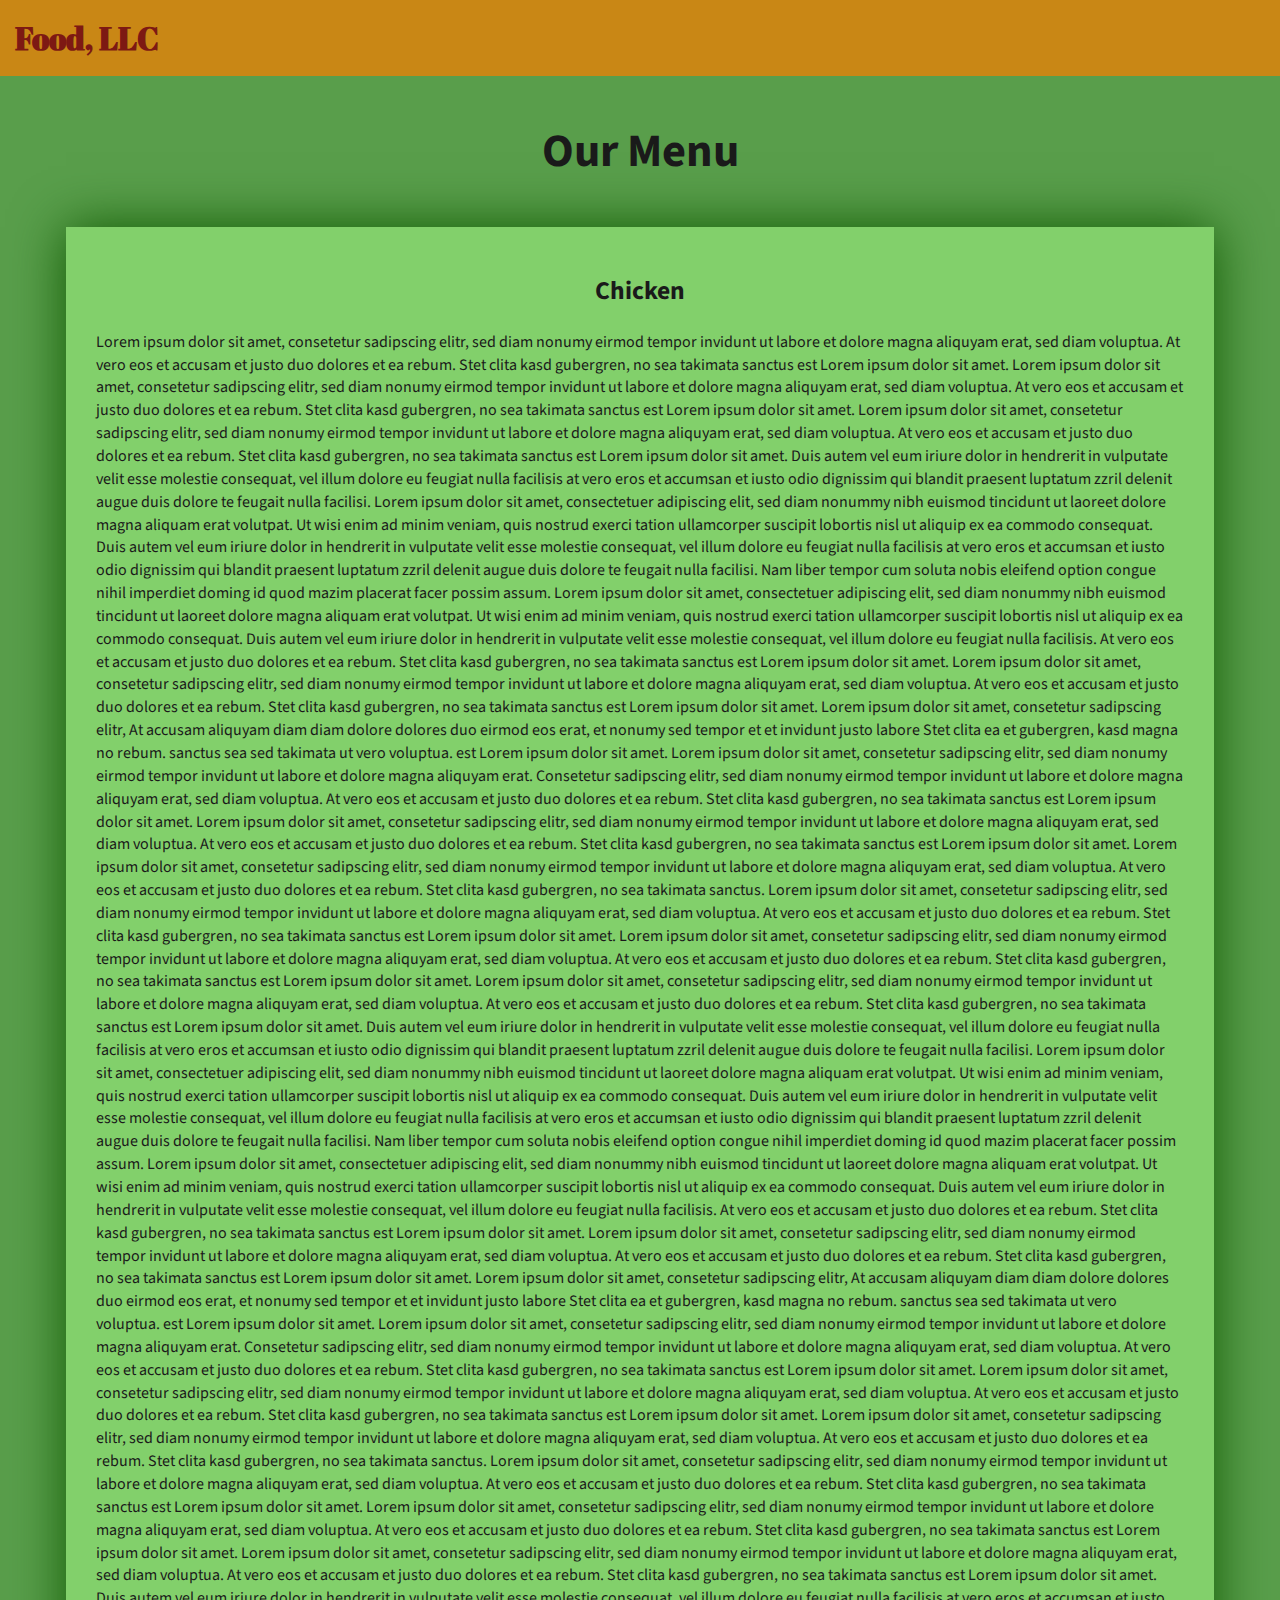
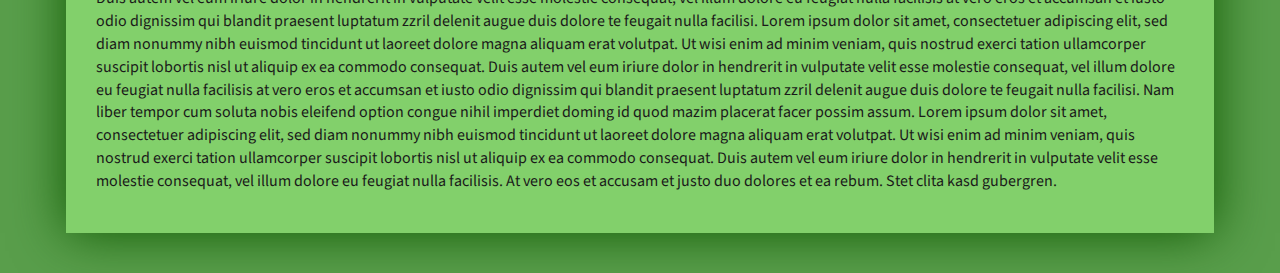
<file: mod3_solution/index_basic.html>
<!DOCTYPE html>
<html lang="zxx">

<head>
    <meta charset="utf-8">
    <meta http-equiv="X-UA-Compatible" content="IE=edge">
    <meta name="viewport" content="width=device-width, initial-scale=1">
    <title>Assignment Solution for Module 3</title>
    <link rel="stylesheet" href="css/bootstrap.min.css">
    <link rel="stylesheet" href="css/styles_basic.css">
    <link href="https://fonts.googleapis.com/css?family=Source+Sans+Pro" rel="stylesheet">
    <link href="https://fonts.googleapis.com/css?family=Abril+Fatface" rel="stylesheet">

    <!-- HTML5 shim and Respond.js for IE8 support of HTML5 elements and media queries -->
    <!-- WARNING: Respond.js doesn't work if you view the page via file:// -->
    <!--[if lt IE 9]>
      <script src="https://oss.maxcdn.com/html5shiv/3.7.2/html5shiv.min.js"></script>
      <script src="https://oss.maxcdn.com/respond/1.4.2/respond.min.js"></script>
    <![endif]-->
</head>

<body>
    <header>
        <nav id="header-nav" class="navbar navbar-default">
            <div class="container-fluid">
                <div class="navbar-header">
                    <div class="navbar-brand">
                        <a href="index_basic.html"><h1>Food, LLC</h1></a>
                    </div>

                    <button type="button" class="navbar-toggle collapsed visible-xs" data-toggle="collapse" data-target="#collapsable-nav" aria-expanded="false">
                        <span class="sr-only">Toggle navigation</span>
                        <span class="icon-bar"></span>
                        <span class="icon-bar"></span>
                        <span class="icon-bar"></span>
                    </button>
                </div>

                <div id="collapsable-nav" class="collapse navbar-collapse">
                    <ul id="nav-list" class="nav navbar-nav navbar-right visible-xs text-center">
                        <li>
                            <a><br class="hidden-xs"> Chicken</a>
                        </li>
                        <li>
                            <a><br class="hidden-xs"> Beef</a>
                        </li>
                        <li>
                            <a><br class="hidden-xs"> Sushi</a>
                        </li>
                    </ul>
                </div>
            </div>
        </nav>
    </header>

    <div id="main-content" class="container">
        <h2 id="top-heading" class="text-center">Our Menu</h2>
        <section id="main-section">
            <h3 class="text-center">Chicken</h3>
            <p>
                Lorem ipsum dolor sit amet, consetetur sadipscing elitr, sed diam nonumy eirmod tempor invidunt ut labore et dolore magna aliquyam erat, sed diam voluptua. At vero eos et accusam et justo duo dolores et ea rebum. Stet clita kasd gubergren, no sea takimata
                sanctus est Lorem ipsum dolor sit amet. Lorem ipsum dolor sit amet, consetetur sadipscing elitr, sed diam nonumy eirmod tempor invidunt ut labore et dolore magna aliquyam erat, sed diam voluptua. At vero eos et accusam et justo duo dolores
                et ea rebum. Stet clita kasd gubergren, no sea takimata sanctus est Lorem ipsum dolor sit amet. Lorem ipsum dolor sit amet, consetetur sadipscing elitr, sed diam nonumy eirmod tempor invidunt ut labore et dolore magna aliquyam erat, sed
                diam voluptua. At vero eos et accusam et justo duo dolores et ea rebum. Stet clita kasd gubergren, no sea takimata sanctus est Lorem ipsum dolor sit amet. Duis autem vel eum iriure dolor in hendrerit in vulputate velit esse molestie consequat,
                vel illum dolore eu feugiat nulla facilisis at vero eros et accumsan et iusto odio dignissim qui blandit praesent luptatum zzril delenit augue duis dolore te feugait nulla facilisi. Lorem ipsum dolor sit amet, consectetuer adipiscing elit,
                sed diam nonummy nibh euismod tincidunt ut laoreet dolore magna aliquam erat volutpat. Ut wisi enim ad minim veniam, quis nostrud exerci tation ullamcorper suscipit lobortis nisl ut aliquip ex ea commodo consequat. Duis autem vel eum iriure
                dolor in hendrerit in vulputate velit esse molestie consequat, vel illum dolore eu feugiat nulla facilisis at vero eros et accumsan et iusto odio dignissim qui blandit praesent luptatum zzril delenit augue duis dolore te feugait nulla
                facilisi. Nam liber tempor cum soluta nobis eleifend option congue nihil imperdiet doming id quod mazim placerat facer possim assum. Lorem ipsum dolor sit amet, consectetuer adipiscing elit, sed diam nonummy nibh euismod tincidunt ut laoreet
                dolore magna aliquam erat volutpat. Ut wisi enim ad minim veniam, quis nostrud exerci tation ullamcorper suscipit lobortis nisl ut aliquip ex ea commodo consequat. Duis autem vel eum iriure dolor in hendrerit in vulputate velit esse molestie
                consequat, vel illum dolore eu feugiat nulla facilisis. At vero eos et accusam et justo duo dolores et ea rebum. Stet clita kasd gubergren, no sea takimata sanctus est Lorem ipsum dolor sit amet. Lorem ipsum dolor sit amet, consetetur
                sadipscing elitr, sed diam nonumy eirmod tempor invidunt ut labore et dolore magna aliquyam erat, sed diam voluptua. At vero eos et accusam et justo duo dolores et ea rebum. Stet clita kasd gubergren, no sea takimata sanctus est Lorem
                ipsum dolor sit amet. Lorem ipsum dolor sit amet, consetetur sadipscing elitr, At accusam aliquyam diam diam dolore dolores duo eirmod eos erat, et nonumy sed tempor et et invidunt justo labore Stet clita ea et gubergren, kasd magna no
                rebum. sanctus sea sed takimata ut vero voluptua. est Lorem ipsum dolor sit amet. Lorem ipsum dolor sit amet, consetetur sadipscing elitr, sed diam nonumy eirmod tempor invidunt ut labore et dolore magna aliquyam erat. Consetetur sadipscing
                elitr, sed diam nonumy eirmod tempor invidunt ut labore et dolore magna aliquyam erat, sed diam voluptua. At vero eos et accusam et justo duo dolores et ea rebum. Stet clita kasd gubergren, no sea takimata sanctus est Lorem ipsum dolor
                sit amet. Lorem ipsum dolor sit amet, consetetur sadipscing elitr, sed diam nonumy eirmod tempor invidunt ut labore et dolore magna aliquyam erat, sed diam voluptua. At vero eos et accusam et justo duo dolores et ea rebum. Stet clita kasd
                gubergren, no sea takimata sanctus est Lorem ipsum dolor sit amet. Lorem ipsum dolor sit amet, consetetur sadipscing elitr, sed diam nonumy eirmod tempor invidunt ut labore et dolore magna aliquyam erat, sed diam voluptua. At vero eos
                et accusam et justo duo dolores et ea rebum. Stet clita kasd gubergren, no sea takimata sanctus. Lorem ipsum dolor sit amet, consetetur sadipscing elitr, sed diam nonumy eirmod tempor invidunt ut labore et dolore magna aliquyam erat, sed
                diam voluptua. At vero eos et accusam et justo duo dolores et ea rebum. Stet clita kasd gubergren, no sea takimata sanctus est Lorem ipsum dolor sit amet. Lorem ipsum dolor sit amet, consetetur sadipscing elitr, sed diam nonumy eirmod
                tempor invidunt ut labore et dolore magna aliquyam erat, sed diam voluptua. At vero eos et accusam et justo duo dolores et ea rebum. Stet clita kasd gubergren, no sea takimata sanctus est Lorem ipsum dolor sit amet. Lorem ipsum dolor sit
                amet, consetetur sadipscing elitr, sed diam nonumy eirmod tempor invidunt ut labore et dolore magna aliquyam erat, sed diam voluptua. At vero eos et accusam et justo duo dolores et ea rebum. Stet clita kasd gubergren, no sea takimata sanctus
                est Lorem ipsum dolor sit amet. Duis autem vel eum iriure dolor in hendrerit in vulputate velit esse molestie consequat, vel illum dolore eu feugiat nulla facilisis at vero eros et accumsan et iusto odio dignissim qui blandit praesent
                luptatum zzril delenit augue duis dolore te feugait nulla facilisi. Lorem ipsum dolor sit amet, consectetuer adipiscing elit, sed diam nonummy nibh euismod tincidunt ut laoreet dolore magna aliquam erat volutpat. Ut wisi enim ad minim
                veniam, quis nostrud exerci tation ullamcorper suscipit lobortis nisl ut aliquip ex ea commodo consequat. Duis autem vel eum iriure dolor in hendrerit in vulputate velit esse molestie consequat, vel illum dolore eu feugiat nulla facilisis
                at vero eros et accumsan et iusto odio dignissim qui blandit praesent luptatum zzril delenit augue duis dolore te feugait nulla facilisi. Nam liber tempor cum soluta nobis eleifend option congue nihil imperdiet doming id quod mazim placerat
                facer possim assum. Lorem ipsum dolor sit amet, consectetuer adipiscing elit, sed diam nonummy nibh euismod tincidunt ut laoreet dolore magna aliquam erat volutpat. Ut wisi enim ad minim veniam, quis nostrud exerci tation ullamcorper suscipit
                lobortis nisl ut aliquip ex ea commodo consequat. Duis autem vel eum iriure dolor in hendrerit in vulputate velit esse molestie consequat, vel illum dolore eu feugiat nulla facilisis. At vero eos et accusam et justo duo dolores et ea rebum.
                Stet clita kasd gubergren, no sea takimata sanctus est Lorem ipsum dolor sit amet. Lorem ipsum dolor sit amet, consetetur sadipscing elitr, sed diam nonumy eirmod tempor invidunt ut labore et dolore magna aliquyam erat, sed diam voluptua.
                At vero eos et accusam et justo duo dolores et ea rebum. Stet clita kasd gubergren, no sea takimata sanctus est Lorem ipsum dolor sit amet. Lorem ipsum dolor sit amet, consetetur sadipscing elitr, At accusam aliquyam diam diam dolore dolores
                duo eirmod eos erat, et nonumy sed tempor et et invidunt justo labore Stet clita ea et gubergren, kasd magna no rebum. sanctus sea sed takimata ut vero voluptua. est Lorem ipsum dolor sit amet. Lorem ipsum dolor sit amet, consetetur sadipscing
                elitr, sed diam nonumy eirmod tempor invidunt ut labore et dolore magna aliquyam erat. Consetetur sadipscing elitr, sed diam nonumy eirmod tempor invidunt ut labore et dolore magna aliquyam erat, sed diam voluptua. At vero eos et accusam
                et justo duo dolores et ea rebum. Stet clita kasd gubergren, no sea takimata sanctus est Lorem ipsum dolor sit amet. Lorem ipsum dolor sit amet, consetetur sadipscing elitr, sed diam nonumy eirmod tempor invidunt ut labore et dolore magna
                aliquyam erat, sed diam voluptua. At vero eos et accusam et justo duo dolores et ea rebum. Stet clita kasd gubergren, no sea takimata sanctus est Lorem ipsum dolor sit amet. Lorem ipsum dolor sit amet, consetetur sadipscing elitr, sed
                diam nonumy eirmod tempor invidunt ut labore et dolore magna aliquyam erat, sed diam voluptua. At vero eos et accusam et justo duo dolores et ea rebum. Stet clita kasd gubergren, no sea takimata sanctus. Lorem ipsum dolor sit amet, consetetur
                sadipscing elitr, sed diam nonumy eirmod tempor invidunt ut labore et dolore magna aliquyam erat, sed diam voluptua. At vero eos et accusam et justo duo dolores et ea rebum. Stet clita kasd gubergren, no sea takimata sanctus est Lorem
                ipsum dolor sit amet. Lorem ipsum dolor sit amet, consetetur sadipscing elitr, sed diam nonumy eirmod tempor invidunt ut labore et dolore magna aliquyam erat, sed diam voluptua. At vero eos et accusam et justo duo dolores et ea rebum.
                Stet clita kasd gubergren, no sea takimata sanctus est Lorem ipsum dolor sit amet. Lorem ipsum dolor sit amet, consetetur sadipscing elitr, sed diam nonumy eirmod tempor invidunt ut labore et dolore magna aliquyam erat, sed diam voluptua.
                At vero eos et accusam et justo duo dolores et ea rebum. Stet clita kasd gubergren, no sea takimata sanctus est Lorem ipsum dolor sit amet. Duis autem vel eum iriure dolor in hendrerit in vulputate velit esse molestie consequat, vel illum
                dolore eu feugiat nulla facilisis at vero eros et accumsan et iusto odio dignissim qui blandit praesent luptatum zzril delenit augue duis dolore te feugait nulla facilisi. Lorem ipsum dolor sit amet, consectetuer adipiscing elit, sed diam
                nonummy nibh euismod tincidunt ut laoreet dolore magna aliquam erat volutpat. Ut wisi enim ad minim veniam, quis nostrud exerci tation ullamcorper suscipit lobortis nisl ut aliquip ex ea commodo consequat. Duis autem vel eum iriure dolor
                in hendrerit in vulputate velit esse molestie consequat, vel illum dolore eu feugiat nulla facilisis at vero eros et accumsan et iusto odio dignissim qui blandit praesent luptatum zzril delenit augue duis dolore te feugait nulla facilisi.
                Nam liber tempor cum soluta nobis eleifend option congue nihil imperdiet doming id quod mazim placerat facer possim assum. Lorem ipsum dolor sit amet, consectetuer adipiscing elit, sed diam nonummy nibh euismod tincidunt ut laoreet dolore
                magna aliquam erat volutpat. Ut wisi enim ad minim veniam, quis nostrud exerci tation ullamcorper suscipit lobortis nisl ut aliquip ex ea commodo consequat. Duis autem vel eum iriure dolor in hendrerit in vulputate velit esse molestie
                consequat, vel illum dolore eu feugiat nulla facilisis. At vero eos et accusam et justo duo dolores et ea rebum. Stet clita kasd gubergren.
            </p>
        </section>

    </div>

    <!-- jQuery (Bootstrap JS plugins depend on it) -->
    <script src="js/jquery-3.1.1.min.js"></script>
    <script src="js/bootstrap.min.js"></script>
    <!-- <script src="js/script.js"></script> -->

</body>

</html>
</file>
<file: mod2_solution/css/style.css>
*{
    box-sizing: border-box;
    margin:0;
    padding:0;
  }
  
  body{
    font-family: 'Lato', sans-serif;  
  }
  
  .row{
    width: 100%;
  }
  
  .menu-title{
    text-align: center;
    margin-bottom: 30px;
  }
  
  .container{
   position: relative;
   top:60px;
   margin: 15px; 
  }
  
  .item{
    position: relative;
    top: 0;
    background-color:#999999;
    margin: 15px;
    padding: 25px;
    border: 3px solid #000;
  }
  
  .item p{
    margin-top: 18px;
    text-align: justify;
    font-size:100%;
  }
  
  .item-title{
    position: absolute;
    top:0;
    right: 0px;
    background: green; 
    padding: 6px 90px;
    border-left: 2px solid #000;
    border-bottom: 2px solid #000;
  }
  
  #title-one {
    background-color: #D59898;
  } 
  
  #title-two{
    background-color: #C14543;
  }
  
  #title-three{
    background-color: #E5D198;
  }
  
  /* Simple Responsive Framework. */
  /*------ Desktop ------*/
  @media (min-width: 992px){
    .col-lg-1, .col-lg-2, .col-lg-3, .col-lg-4, .col-lg-5, .col-lg-6, .col-lg-7, .col-lg-8, .col-lg-9, .col-lg-10, .col-lg-11, .col-lg-12 {
      float: left;  
    }
    .col-lg-1 {
      width: 8.33%;
    }
    .col-lg-2 {
      width: 16.66%;
    }
    .col-lg-3 {
      width: 25%;
    }
    .col-lg-4 {
      width: 33.33%;
    }
    .col-lg-5 {
      width: 41.66%;
    }
    .col-lg-6 {
      width: 50%;
    }
    .col-lg-7 {
      width: 58.33%;
    }
    .col-lg-8 {
      width: 66.66%;
    }
    .col-lg-9 {
      width: 74.99%;
    }
    .col-lg-10 {
      width: 83.33%;
    }
    .col-lg-11 {
      width: 91.66%;
    }
    .col-lg-12 {
      width: 100%;
    }
  
  }
  
  
  /*------ Tablet ------*/
  @media (min-width: 768px) and (max-width: 991px){
    .col-lg-4 {
      width: 50%;
      float: left;
    }
    .col-lg-tablet{
     width: 100%;
     float: left;
   }
  }
  
  
  /*------ Mobile ------*/
  @media (max-width: 767px){
    .col-lg-4{
      width: 100%;
      float: left;
    }
  }
</file>
<file: mod3_solution/css/styles.css>
body {
    font-size: 16px;
    font-family: 'Source Sans Pro', sans-serif;
    color: #1a1a1a;
    background-color: #599e4b;
}


/** HEADER **/

#header-nav {
    background-color: #c98715;
    border-radius: 0;
    border: 0;
}

#header-nav button {
    margin-top: 22px;
}

.navbar-default .navbar-toggle:focus, .navbar-default .navbar-toggle:hover {
    background-color: #fce29e;
}

.navbar-collapse {
    border-top: 0;
}

.navbar-brand, .navbar-nav li a {
    line-height: 76px;
    height: 76px;
    padding-top: 0;
}

.navbar-brand h1 {
    color: #7d1913;
    font-family: 'Abril Fatface', cursive;
    font-weight: bolder;
    font-size: 1.8em;
}

.navbar-brand a:hover {
    text-decoration: none;
    text-shadow: 1px 1px 1px #fe9797;
}

#nav-list {
    background-color: #e4af34;
}

#nav-list a {
    /*text-align: center;*/
    font-weight: bolder;
    color: #282828;
    font-size: 1.2em;
}

#nav-list a:hover {
    color: #202020;
    background-color: #fce29e;
}

.navbar-header button.navbar-toggle, .navbar-header .icon-bar {
    border: 1px solid #7d1913;
}


/** END HEADER */


/** HOME PAGE **/

#main-content {
    width: 92%;
    margin-bottom: 30px;
}

#main-content h2 {
    font-size: 2.9em;
    font-weight: bold;
    margin-top: 30px;
    margin-bottom: 50px;
}

#main-content h3 {
    font-size: 1.6em;
    font-weight: bold;
    margin-bottom: 1em;
}

#chicken-tile, #beef-tile, #sushi-tile {
    width: 100%;
    padding: 20px;
    background-color: #99ed7b;
    margin-bottom: 60px;
    box-shadow: 0 0 80px #18580b;
}


/** END HOME PAGE **/
</file>
<file: mod5_solution/css/styles.css>
body {
  font-size: 16px;
  color: #fff;
  background-color: #61122f;
  font-family: 'Oxygen', sans-serif;
}

/** HEADER **/
#header-nav {
  background-color: #f6b319;
  border-radius: 0;
  border: 0;
}

#logo-img {
  background: url('../images/restaurant-logo_large.png') no-repeat;
  width: 150px;
  height: 150px;
  margin: 10px 15px 10px 0;
}

.navbar-brand {
  padding-top: 25px;
}
.navbar-brand h1 { /* Restaurant name */
  font-family: 'Lora', serif;
  color: #557c3e;
  font-size: 1.5em;
  text-transform: uppercase;
  font-weight: bold;
  text-shadow: 1px 1px 1px #222;
  margin-top: 0;
  margin-bottom: 0;
  line-height: .75;
}
.navbar-brand a:hover, .navbar-brand a:focus {
  text-decoration: none;
}
.navbar-brand p { /* Kosher cert */
  color: #000;
  text-transform: uppercase;
  font-size: .7em;
  margin-top: 15px;
}
.navbar-brand p span { /* Star-K */
  vertical-align: middle;
}

#nav-list {
  margin-top: 10px;
}
#nav-list a {
  color: #951C49;
  text-align: center;
}
#nav-list a:hover {
  background: #E7E7E7;
}
#nav-list a span {
  font-size: 1.8em;
}

#phone {
  margin-top: 5px;
}
#phone a { /* Phone number */
  text-align: right;
  padding-bottom: 0;
}
#phone div { /* We Deliver */
  color: #557c3e;
  text-align: right;
  padding-right: 15px;
}

.navbar-header button.navbar-toggle, .navbar-header .icon-bar {
  border: 1px solid #61122f;
}
.navbar-header button.navbar-toggle {
  clear: both;
  margin-top: -30px;
}
/* END HEADER */

/* FOOTER */
.panel-footer {
  margin-top: 30px;
  padding-top: 35px;
  padding-bottom: 30px;
  background-color: #222;
  border-top: 0;
}
.panel-footer div.row {
  margin-bottom: 35px;
}
#hours, #address {
  line-height: 2;
}
#hours > span, #address > span {
  font-size: 1.3em;
}
#address p {
  color: #557c3e;
  font-size: .8em;
  line-height: 1.8;
}
#testimonials {
  font-style: italic;
}
#testimonials p:nth-child(2) {
  margin-top: 25px;
}
/* END FOOTER */



/* HOME PAGE */
.container .jumbotron {
  box-shadow: 0 0 50px #3F0C1F;
  border: 2px solid #3F0C1F;
}

#menu-tile, #specials-tile, #map-tile {
  height: 250px;
  width: 100%;
  margin-bottom: 15px;
  position: relative;
  border: 2px solid #3F0C1F;
  overflow: hidden;
}
#menu-tile:hover, #specials-tile:hover, #map-tile:hover {
  box-shadow: 0 1px 5px 1px #cccccc;
}
#menu-tile {
  background: url('../images/menu-tile.jpg') no-repeat;
  background-position: center;
}
#specials-tile {
  background: url('../images/specials-tile.jpg') no-repeat;
  background-position: center;
}
#menu-tile span, #specials-tile span, #map-tile span {
  position: absolute;
  bottom: 0;
  right: 0;
  width: 100%;
  text-align: center;
  font-size: 1.6em;
  text-transform: uppercase;
  background-color: #000;
  color: #fff;
  opacity: .8;
}
/* END HOME PAGE */

/* MENU CATEGORIES PAGE */
.category-tile { 
  position: relative;
  border: 2px solid #3F0C1F;
  overflow: hidden;
  width: 200px;
  height: 200px;
  margin: 0 auto 15px;
}
.category-tile span {
  position: absolute;
  bottom: 0;
  right: 0;
  width: 100%;
  text-align: center;
  font-size: 1.2em;
  text-transform: uppercase;
  background-color: #000;
  color: #fff;
  opacity: .8;
}
.category-tile:hover {
  box-shadow: 0 1px 5px 1px #cccccc;
}

#menu-categories-title + div {
  margin-bottom: 50px;
}
/* END MENU CATEGORIES PAGE */

/* SINGLE CATEGORY PAGE */
.menu-item-tile {
  margin-bottom: 25px;
}
.menu-item-tile hr {
  width: 80%;
}
.menu-item-tile .menu-item-price {
  font-size: 1.1em;
  text-align: right;
  margin-top: -15px;
  margin-right: -15px;
}
.menu-item-tile .menu-item-price span {
  font-size: .6em;
}
.menu-item-photo {
  position: relative;
  border: 2px solid #3F0C1F; 
  overflow: hidden;
  padding: 0;
  margin-right: -15px;
  margin-left: auto;
  margin-bottom: 20px;
  max-width: 250px;
}
.menu-item-photo div {
  position: absolute;
  bottom: 0;
  right: 0;
  width: 80px;
  background-color: #557c3e;
  text-align: center;
}
.menu-item-description {
  padding-right: 30px;
}
h3.menu-item-title {
  margin: 0 0 10px;
}
.menu-item-details {
  font-size: .9em;
  font-style: italic;
}
/* END SINGLE CATEGORY PAGE */


/********** Large devices only **********/
@media (min-width: 1200px) {
  .container .jumbotron {
    background: url('../images/jumbotron_1200.jpg') no-repeat;
    height: 675px;
  }
}

/********** Medium devices only **********/
@media (min-width: 992px) and (max-width: 1199px) {
  /* Header */
  #logo-img {
    background: url('../images/restaurant-logo_medium.png') no-repeat;
    width: 100px;
    height: 100px;
    margin: 5px 5px 5px 0;
  }
  /* End Header */

  /* Home Page */
  .container .jumbotron {
    background: url('../images/jumbotron_992.jpg') no-repeat;
    height: 558px;
  }
  /* End Home Page */
}

/********** Small devices only **********/
@media (min-width: 768px) and (max-width: 991px) {
  /* Home Page */
  .container .jumbotron {
    background: url('../images/jumbotron_768.jpg') no-repeat;
    height: 432px;
  }
  /* End Home Page */
}

/********** Extra small devices only **********/
@media (max-width: 767px) {
  /* Header */
  .navbar-brand {
    padding-top: 10px;
    height: 80px;
  }
  .navbar-brand h1 { /* Restaurant name */
    padding-top: 10px;
    font-size: 5vw; /* 1vw = 1% of viewport width */
  }
  .navbar-brand p { /* Kosher cert */
    font-size: .6em;
    margin-top: 12px;
  }
  .navbar-brand p img { /* Star-K */
    height: 20px;
  }

  #collapsable-nav a { /* Collapsed nav menu text */
    font-size: 1.2em;
  }
  #collapsable-nav a span { /* Collapsed nav menu glyph */
    font-size: 1em;
    margin-right: 5px;
  }

  #call-btn > a {
    font-size: 1.5em;
    display: block;
    margin: 0 20px;
    padding: 10px;
    border: 2px solid #fff;
    background-color: #f6b319;
    color: #951c49;
  }
  #xs-deliver {
    margin-top: 5px;
    font-size: .7em;
    letter-spacing: .1em;
    text-transform: uppercase;
  }
  /* End Header */

  /* Footer */
  .panel-footer section {
    margin-bottom: 30px;
    text-align: center;
  }
  .panel-footer section:nth-child(3) {
    margin-bottom: 0; /* margin already exists on the whole row */
  }
  .panel-footer section hr {
    width: 50%;
  }
  /* End Footer */

  /* Home Page */
  .container .jumbotron {
    margin-top: 30px;
    padding: 0;
  }
  #menu-tile, #specials-tile {
    width: 360px;
    margin: 0 auto 15px;
  }

  .menu-item-photo {
    margin-right: auto;
  }
  .menu-item-tile .menu-item-price {
    text-align: center;
  }
  .menu-item-description {
    text-align: center;;
  }
}


/********** Super extra small devices Only :-) (e.g., iPhone 4) **********/
@media (max-width: 479px) {
  /* Header */
  .navbar-brand h1 { /* Restaurant name */
    padding-top: 5px;
    font-size: 6vw;
  }
  /* End Header */
  
  /* Home page */
  #menu-tile, #specials-tile {
    width: 280px;
    margin: 0 auto 15px;
  }

  .col-xxs-12 {
    position: relative;
    min-height: 1px;
    padding-right: 15px;
    padding-left: 15px;
    float: left;
    width: 100%;
  }
}
</file>
<file: Style/css/style.css>
*{
  box-sizing: border-box;
}

h1{
  text-align: center;
}

p {
  background-color: #bfbfbf;
  border: 2px solid black;
  height: 150px;
  margin-right: 10px;
  padding: 40px 10px 5px 10px;
  overflow: hidden;
}


#container {
  position: relative;
  
}

#p1 {
  background-color: #D59898;
  position: absolute;
  top: 0;
  right: 0;
  font-weight: bold;
  height: 35px;
  width: 120px;
  padding: 10px;
  text-align: center;
  font-family: Arial, Helvetica, sans-serif;

}
#p2 {
  background-color:#C14543 ;
  color: white;
  position: absolute;
  top: 0;
  right: 0;
  font-weight: bold;
  height: 35px;
  width: 120px;
  padding: 10px;
  text-align: center;
  font-family: Arial, Helvetica, sans-serif;

}
#p3 {
 background-color: #E5D198;
  position: absolute;
  top: 0;
  right: 0;
  font-weight: bold;
  height: 35px;
  width: 120px;
  padding: 10px;
  text-align: center;
  font-family: Arial, Helvetica, sans-serif;

}


.row {
  width: 100%;

}


/********** Large devices only **********/
@media (min-width: 992px) {
  .col-lg-1, .col-lg-2, .col-lg-3, .col-lg-4, .col-lg-5, .col-lg-6, .col-lg-7, .col-lg-8, .col-lg-9, .col-lg-10, .col-lg-11, .col-lg-12 {
    float: left;
  }
  .col-lg-1 {
    width: 8.33%;
  }
  .col-lg-2 {
    width: 16.66%;
  }
  .col-lg-3 {
    width: 25%;
  }
  .col-lg-4 {
    width: 33.33%;
  
  }
  .col-lg-5 {
    width: 41.66%;
  }
  .col-lg-6 {
    width: 50%;
  }
  .col-lg-7 {
    width: 58.33%;
  }
  .col-lg-8 {
    width: 66.66%;
  }
  .col-lg-9 {
    width: 74.99%;
  }
  .col-lg-10 {
    width: 83.33%;
  }
  .col-lg-11 {
    width: 91.66%;
  }
  .col-lg-12 {
    width: 100%;
  }

  
}

/********** Medium devices only **********/
@media (min-width: 768px) and (max-width: 991px) {
  .col-md-1, .col-md-2, .col-md-3, .col-md-4, .col-md-5, .col-md-6, .col-md-7, .col-md-8, .col-md-9, .col-md-10, .col-md-11, .col-md-12 {
    float: left;
   
  }
  .col-md-1 {
    width: 8.33%;
  }
  .col-md-2 {
    width: 16.66%;
  }
  .col-md-3 {
    width: 25%;
  }
  .col-md-4 {
    width: 33.33%;
  }
  .col-md-5 {
    width: 41.66%;
  }
  .col-md-6 {
    width: 50%;
  }
  .col-md-7 {
    width: 58.33%;
  }
  .col-md-8 {
    width: 66.66%;
  }
  .col-md-9 {
    width: 74.99%;
  }
  .col-md-10 {
    width: 83.33%;
  }
  .col-md-11 {
    width: 91.66%;
  }
  .col-md-12 {
    width: 100%;
  }
}

/********** Mobile only **********/
@media (max-width: 767px) {
  .col-sm-1, .col-sm-2, .col-sm-3, .col-sm-4, .col-sm-5, .col-sm-6, .col-sm-7, .col-sm-8, .col-sm-9, .col-sm-10, .col-sm-11, .col-sm-12 {
    float: left;
  }
  .col-sm-1 {
    width: 8.33%;
  }
  .col-sm-2 {
    width: 16.66%;
  }
  .col-sm-3 {
    width: 25%;
  }
  .col-sm-4 {
    width: 33.33%;
  
  }
  .col-sm-5 {
    width: 41.66%;
  }
  .col-sm-6 {
    width: 50%;
  }
  .col-sm-7 {
    width: 58.33%;
  }
  .col-sm-8 {
    width: 66.66%;
  }
  .col-sm-9 {
    width: 74.99%;
  }
  .col-sm-10 {
    width: 83.33%;
  }
  .col-sm-11 {
    width: 91.66%;
  }
  .col-sm-12 {
    width: 100%;
  }

  
}
</file>
<file: mod3_solution/css/styles_basic.css>
body {
    font-size: 16px;
    font-family: 'Source Sans Pro', sans-serif;
    color: #1a1a1a;
    background-color: #599e4b;
}


/** HEADER **/

#header-nav {
    background-color: #c98715;
    border-radius: 0;
    border: 0;
}

#header-nav button {
    margin-top: 22px;
}

.navbar-default .navbar-toggle:focus, .navbar-default .navbar-toggle:hover {
    background-color: #fce29e;
}

.navbar-collapse {
    border-top: 0;
}

.navbar-brand, .navbar-nav li a {
    line-height: 76px;
    height: 76px;
    padding-top: 0;
}

.navbar-brand h1 {
    color: #7d1913;
    font-family: 'Abril Fatface', cursive;
    font-weight: bolder;
    font-size: 1.8em;
}

.navbar-brand a:hover {
    text-decoration: none;
    text-shadow: 1px 1px 1px #fe9797;
}

#nav-list {
    background-color: #e4af34;
}

#nav-list a {
    font-weight: bolder;
    color: #282828;
    font-size: 1.2em;
}

#nav-list a:hover {
    color: #202020;
    background-color: #fce29e;
}

.navbar-header button.navbar-toggle, .navbar-header .icon-bar {
    border: 1px solid #7d1913;
}


/** END HEADER */


/** HOME PAGE **/

#main-content {
    width: 92%;
    margin-bottom: 40px;
}

#main-content h2 {
    font-size: 2.9em;
    font-weight: bold;
    margin-top: 30px;
    margin-bottom: 50px;
}

#main-content h3 {
    font-size: 1.6em;
    font-weight: bold;
    margin-bottom: 1em;
}

#main-section {
    background-color: #82d06b;
    box-shadow: 0 0 50px #0f5900;
    padding: 30px;
}

/** END HOME PAGE **/
</file>
